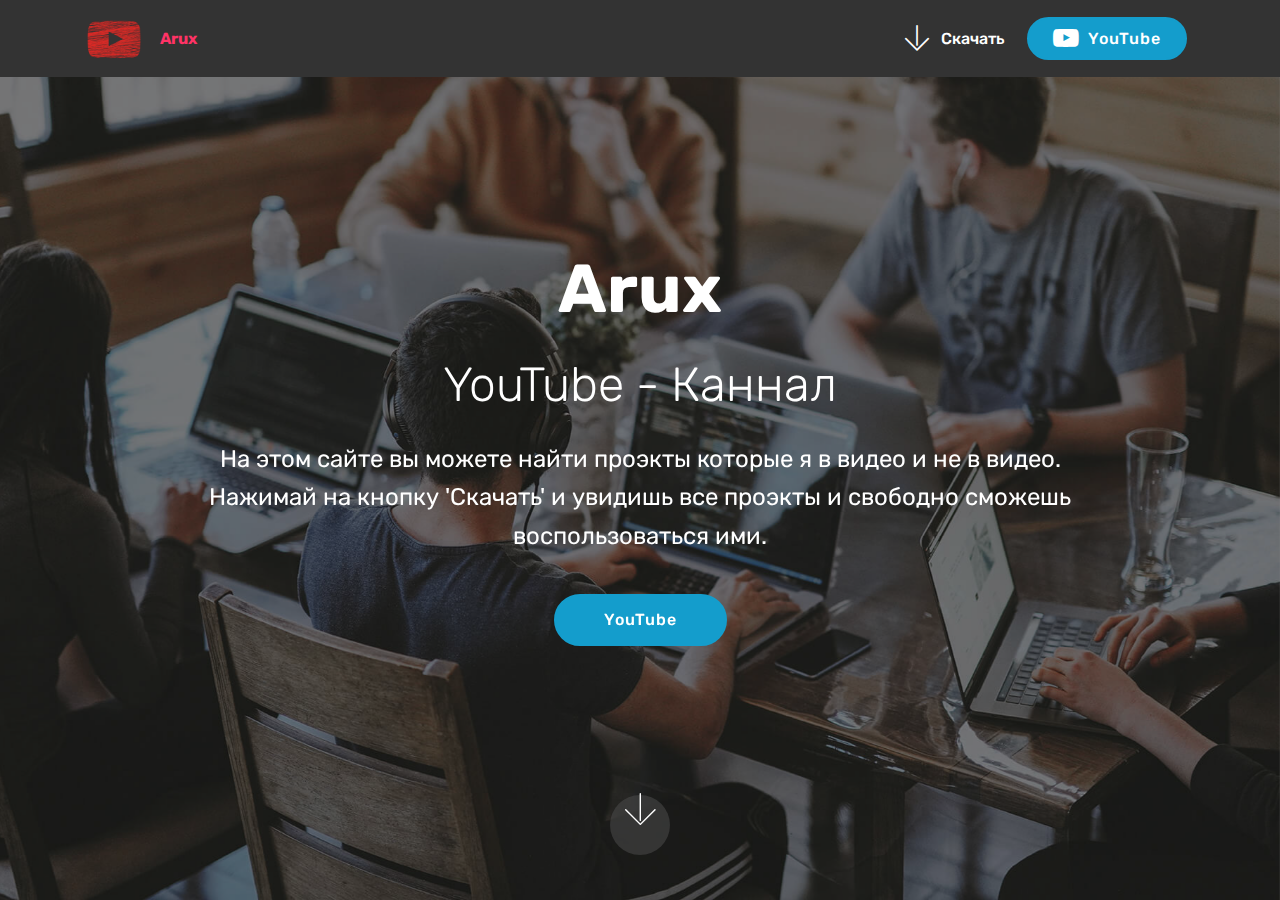
<file: index.html>
<!DOCTYPE html>
<html  >
<head>
  <!-- Site made with Mobirise Website Builder v4.12.4, https://mobirise.com -->
  <meta charset="UTF-8">
  <meta http-equiv="X-UA-Compatible" content="IE=edge">
  <meta name="generator" content="Mobirise v4.12.4, mobirise.com">
  <meta name="viewport" content="width=device-width, initial-scale=1, minimum-scale=1">
  <link rel="shortcut icon" href="assets/images/mbr-1-122x122.png" type="image/x-icon">
  <meta name="description" content="">
  
  
  <title>Home</title>
  <link rel="stylesheet" href="assets/web/assets/mobirise-icons/mobirise-icons.css">
  <link rel="stylesheet" href="assets/web/assets/mobirise-icons-bold/mobirise-icons-bold.css">
  <link rel="stylesheet" href="assets/facebook-plugin/style.css">
  <link rel="stylesheet" href="assets/bootstrap/css/bootstrap.min.css">
  <link rel="stylesheet" href="assets/bootstrap/css/bootstrap-grid.min.css">
  <link rel="stylesheet" href="assets/bootstrap/css/bootstrap-reboot.min.css">
  <link rel="stylesheet" href="assets/animatecss/animate.min.css">
  <link rel="stylesheet" href="assets/dropdown/css/style.css">
  <link rel="stylesheet" href="assets/tether/tether.min.css">
  <link rel="stylesheet" href="assets/socicon/css/styles.css">
  <link rel="stylesheet" href="assets/theme/css/style.css">
  <link rel="preload" as="style" href="assets/mobirise/css/mbr-additional.css"><link rel="stylesheet" href="assets/mobirise/css/mbr-additional.css" type="text/css">
  
  
  
</head>
<body>
  <section class="menu cid-s2lovPwimu" once="menu" id="menu1-0">

    

    <nav class="navbar navbar-expand beta-menu navbar-dropdown align-items-center navbar-fixed-top navbar-toggleable-sm">
        <button class="navbar-toggler navbar-toggler-right" type="button" data-toggle="collapse" data-target="#navbarSupportedContent" aria-controls="navbarSupportedContent" aria-expanded="false" aria-label="Toggle navigation">
            <div class="hamburger">
                <span></span>
                <span></span>
                <span></span>
                <span></span>
            </div>
        </button>
        <div class="menu-logo">
            <div class="navbar-brand">
                <span class="navbar-logo">
                    
                         <a href="index.html"><img src="assets/images/mbr-1-122x122.png" alt="Mobirise" title="" style="height: 3.8rem;"></a>
                    
                </span>
                <span class="navbar-caption-wrap"><a class="navbar-caption text-secondary display-4" href="index.html">
                        Arux</a></span>
            </div>
        </div>
        <div class="collapse navbar-collapse" id="navbarSupportedContent">
            <ul class="navbar-nav nav-dropdown" data-app-modern-menu="true"><li class="nav-item">
                    <a class="nav-link link text-white display-4" href="download.html"><span class="mbrib-down mbr-iconfont mbr-iconfont-btn"></span>Скачать</a>
                </li></ul>
            <div class="navbar-buttons mbr-section-btn"><a class="btn btn-sm btn-primary display-4" href="https://www.youtube.com" target="_blank"><span class="socicon socicon-youtube mbr-iconfont mbr-iconfont-btn"></span>YouTube</a></div>
        </div>
    </nav>
</section>

<section class="engine"><a href="https://mobirise.info/z">best html templates</a></section><section class="cid-s2lpA2Rcmm mbr-fullscreen mbr-parallax-background" id="header2-1">

    

    <div class="mbr-overlay" style="opacity: 0.5; background-color: rgb(35, 35, 35);"></div>

    <div class="container align-center">
        <div class="row justify-content-md-center">
            <div class="mbr-white col-md-10">
                <h1 class="mbr-section-title mbr-bold pb-3 mbr-fonts-style display-1">
                    Arux</h1>
                <h3 class="mbr-section-subtitle align-center mbr-light pb-3 mbr-fonts-style display-2">
                    YouTube - Каннал</h3>
                <p class="mbr-text pb-3 mbr-fonts-style display-5">На этом сайте вы можете найти проэкты которые я в видео и не в видео. Нажимай на кнопку 'Скачать' и увидишь все проэкты и свободно сможешь воспользоваться ими.</p>
                <div class="mbr-section-btn"><a class="btn btn-md btn-primary display-4" href="https://www.youtube.com" target="_blank">YouTube</a></div>
            </div>
        </div>
    </div>
    <div class="mbr-arrow hidden-sm-down" aria-hidden="true">
        <a href="#next">
            <i class="mbri-down mbr-iconfont"></i>
        </a>
    </div>
</section>


  <script src="assets/popper/popper.min.js"></script>
  <script src="assets/web/assets/jquery/jquery.min.js"></script>
  <script src="https://connect.facebook.net/en_US/sdk.js#xfbml=1&version=v2.5"></script>
  <script src="https://apis.google.com/js/plusone.js"></script>
  <script src="assets/facebook-plugin/facebook-script.js"></script>
  <script src="assets/bootstrap/js/bootstrap.min.js"></script>
  <script src="assets/dropdown/js/nav-dropdown.js"></script>
  <script src="assets/dropdown/js/navbar-dropdown.js"></script>
  <script src="assets/touchswipe/jquery.touch-swipe.min.js"></script>
  <script src="assets/smoothscroll/smooth-scroll.js"></script>
  <script src="assets/viewportchecker/jquery.viewportchecker.js"></script>
  <script src="assets/parallax/jarallax.min.js"></script>
  <script src="assets/tether/tether.min.js"></script>
  <script src="assets/theme/js/script.js"></script>
  
  
 <div id="scrollToTop" class="scrollToTop mbr-arrow-up"><a style="text-align: center;"><i class="mbr-arrow-up-icon mbr-arrow-up-icon-cm cm-icon cm-icon-smallarrow-up"></i></a></div>
    <input name="animation" type="hidden">
  </body>
</html>
</file>
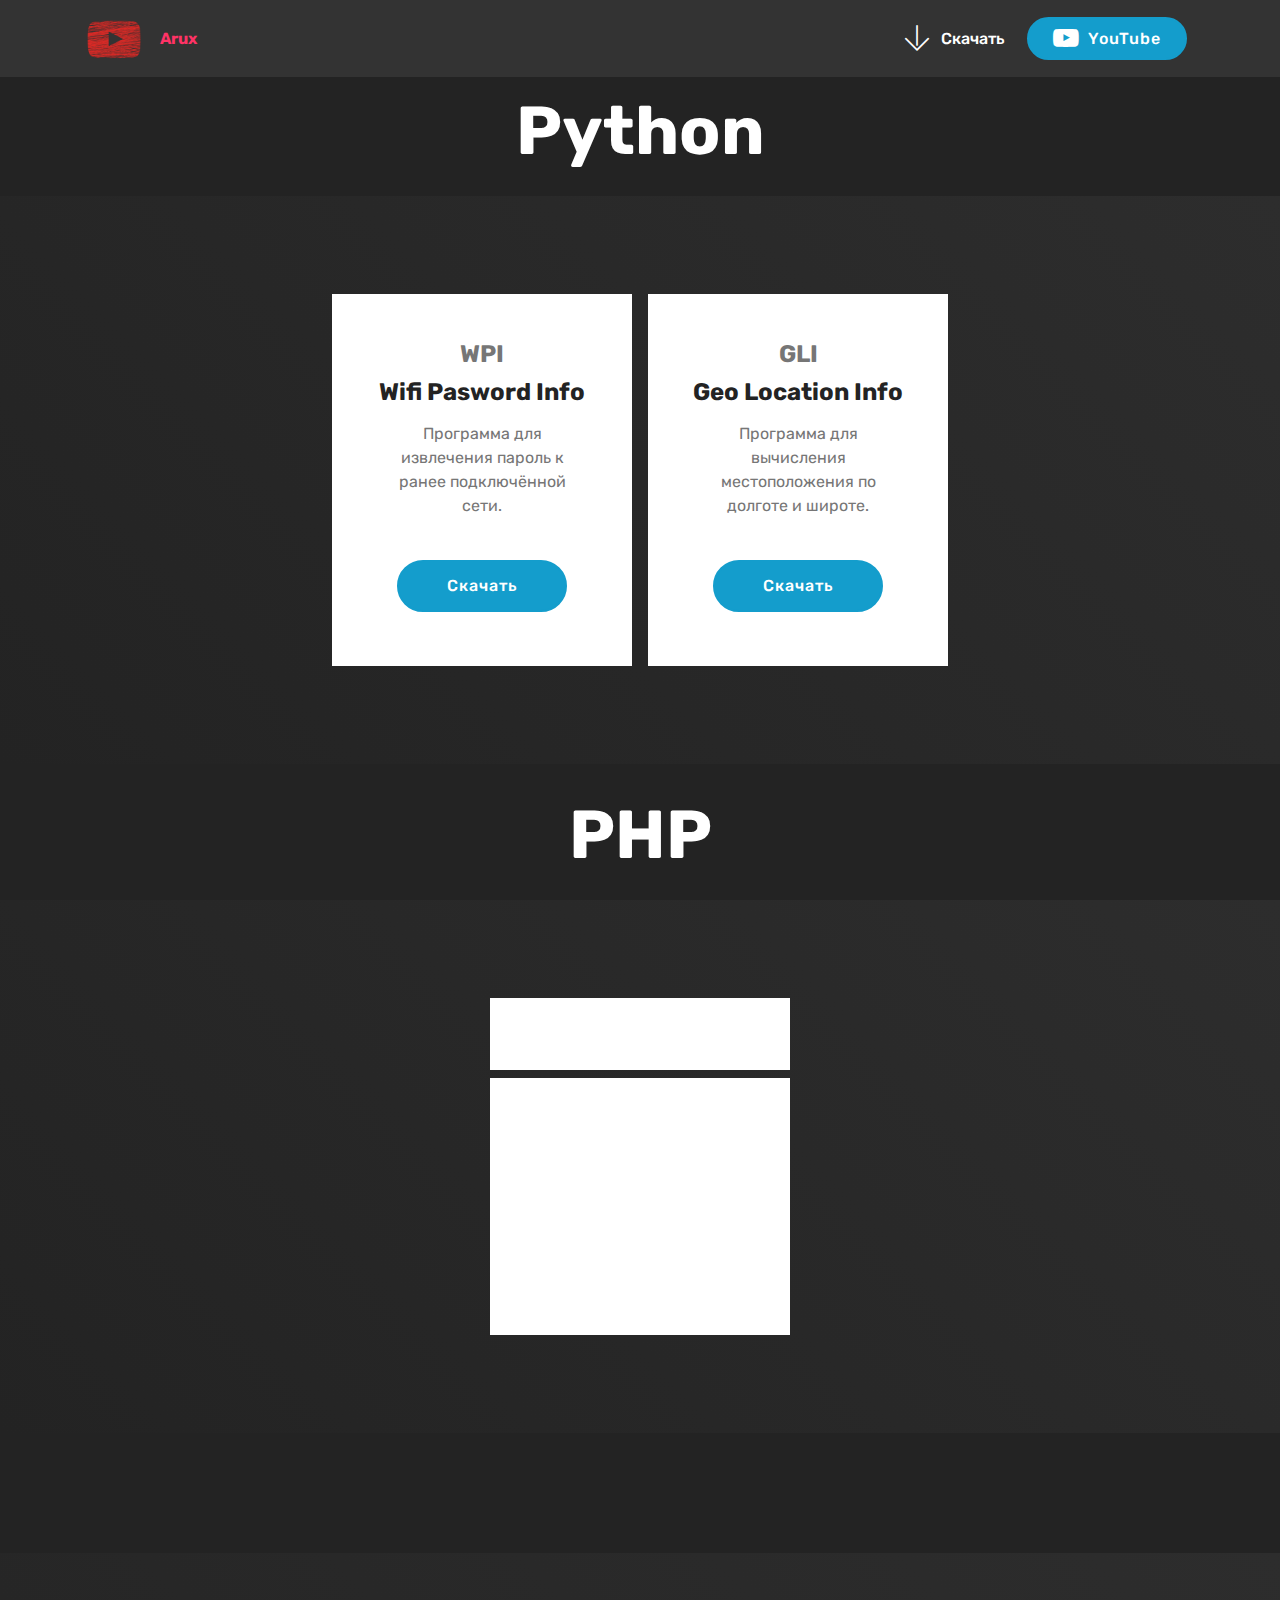
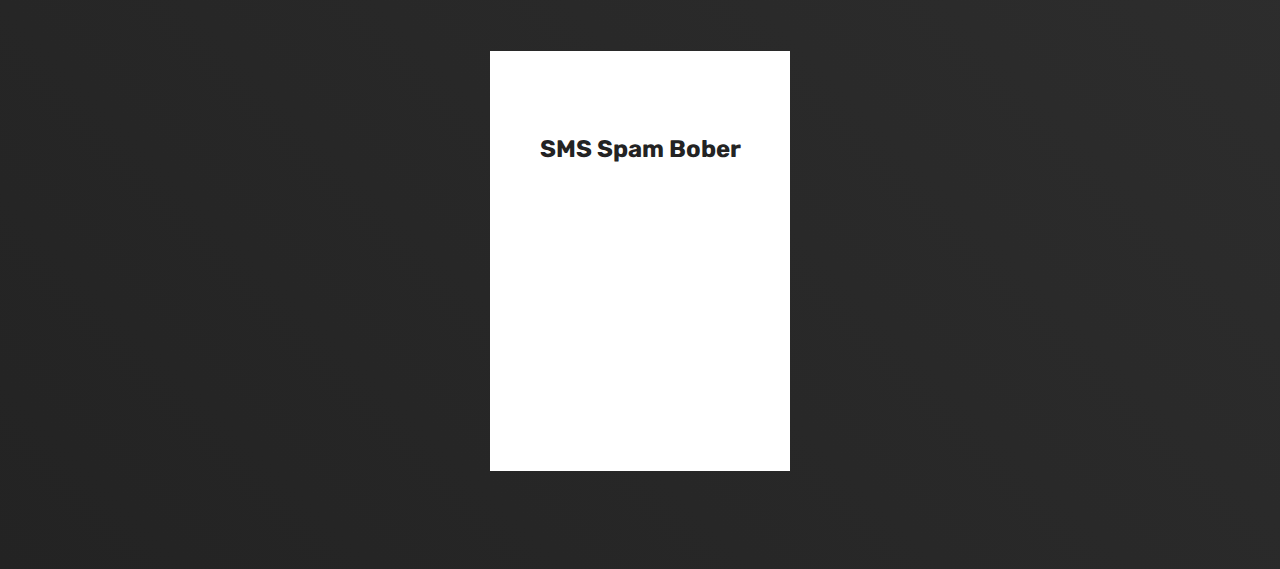
<file: download.html>
<!DOCTYPE html>
<html  >
<head>
  <!-- Site made with Mobirise Website Builder v4.12.4, https://mobirise.com -->
  <meta charset="UTF-8">
  <meta http-equiv="X-UA-Compatible" content="IE=edge">
  <meta name="generator" content="Mobirise v4.12.4, mobirise.com">
  <meta name="viewport" content="width=device-width, initial-scale=1, minimum-scale=1">
  <link rel="shortcut icon" href="assets/images/mbr-1-122x122.png" type="image/x-icon">
  <meta name="description" content="Загрузки сайта.">
  
  
  <title>Download</title>
  <link rel="stylesheet" href="assets/web/assets/mobirise-icons-bold/mobirise-icons-bold.css">
  <link rel="stylesheet" href="assets/facebook-plugin/style.css">
  <link rel="stylesheet" href="assets/bootstrap/css/bootstrap.min.css">
  <link rel="stylesheet" href="assets/bootstrap/css/bootstrap-grid.min.css">
  <link rel="stylesheet" href="assets/bootstrap/css/bootstrap-reboot.min.css">
  <link rel="stylesheet" href="assets/animatecss/animate.min.css">
  <link rel="stylesheet" href="assets/dropdown/css/style.css">
  <link rel="stylesheet" href="assets/tether/tether.min.css">
  <link rel="stylesheet" href="assets/socicon/css/styles.css">
  <link rel="stylesheet" href="assets/theme/css/style.css">
  <link rel="preload" as="style" href="assets/mobirise/css/mbr-additional.css"><link rel="stylesheet" href="assets/mobirise/css/mbr-additional.css" type="text/css">
  
  
  
</head>
<body>
  <section class="menu cid-s2lovPwimu" once="menu" id="menu1-2">

    

    <nav class="navbar navbar-expand beta-menu navbar-dropdown align-items-center navbar-fixed-top navbar-toggleable-sm">
        <button class="navbar-toggler navbar-toggler-right" type="button" data-toggle="collapse" data-target="#navbarSupportedContent" aria-controls="navbarSupportedContent" aria-expanded="false" aria-label="Toggle navigation">
            <div class="hamburger">
                <span></span>
                <span></span>
                <span></span>
                <span></span>
            </div>
        </button>
        <div class="menu-logo">
            <div class="navbar-brand">
                <span class="navbar-logo">
                    
                         <a href="index.html"><img src="assets/images/mbr-1-122x122.png" alt="Mobirise" title="" style="height: 3.8rem;"></a>
                    
                </span>
                <span class="navbar-caption-wrap"><a class="navbar-caption text-secondary display-4" href="index.html">
                        Arux</a></span>
            </div>
        </div>
        <div class="collapse navbar-collapse" id="navbarSupportedContent">
            <ul class="navbar-nav nav-dropdown" data-app-modern-menu="true"><li class="nav-item">
                    <a class="nav-link link text-white display-4" href="download.html"><span class="mbrib-down mbr-iconfont mbr-iconfont-btn"></span>Скачать</a>
                </li></ul>
            <div class="navbar-buttons mbr-section-btn"><a class="btn btn-sm btn-primary display-4" href="https://www.youtube.com" target="_blank"><span class="socicon socicon-youtube mbr-iconfont mbr-iconfont-btn"></span>YouTube</a></div>
        </div>
    </nav>
</section>

<section class="engine"><a href="https://mobirise.info/q">free responsive web templates</a></section><section class="header1 cid-s2ls7ze4Ph" id="header16-5">

    

    

    <div class="container">
        <div class="row justify-content-md-center">
            <div class="col-md-10 align-center">
                <h1 class="mbr-section-title mbr-bold pb-3 mbr-fonts-style display-1">Python</h1>
                
                
                
            </div>
        </div>
    </div>

</section>

<section class="pricing-table1 cid-s2lrUCavxr" id="pricing-tables1-4">

    

    
    <div class="container">
        <div class="media-container-row">

            <div class="plan col-12 mx-2 my-2 justify-content-center col-lg-6">
                <div class="plan-header text-center pt-5">
                    <h3 class="plan-title mbr-fonts-style display-5"><strong>WPI</strong></h3>
                    <div class="plan-price">
                        <span class="price-value mbr-fonts-style display-5"></span>
                        <span class="price-figure mbr-fonts-style display-5">Wifi Pasword Info</span>
                        <small class="price-term mbr-fonts-style display-7"></small>
                    </div>
                </div>
                <div class="plan-body pb-5">
                    <div class="plan-list align-center">
                        <ul class="list-group list-group-flush mbr-fonts-style display-7">
                            <li class="list-group-item">Программа для извлечения пароль к ранее подключённой сети.</li>
                        </ul>
                    </div>
                    <div class="mbr-section-btn text-center pt-4"><a href="https://mobirise.co" class="btn btn-primary display-4">Скачать</a></div>
                </div>
            </div>

            <div class="plan col-12 mx-2 my-2 justify-content-center col-lg-6">
                <div class="plan-header text-center pt-5">
                    <h3 class="plan-title mbr-fonts-style display-5"><strong>GLI</strong></h3>
                    <div class="plan-price">
                        <span class="price-value mbr-fonts-style display-5"></span>
                        <span class="price-figure mbr-fonts-style display-5">Geo Location Info</span>
                        <small class="price-term mbr-fonts-style display-7"></small>
                    </div>
                </div>
                <div class="plan-body pb-5">
                    <div class="plan-list align-center">
                        <ul class="list-group list-group-flush mbr-fonts-style display-7">
                            <li class="list-group-item">Программа для вычисления местоположения по долготе и широте.</li>
                        </ul>
                    </div>
                    <div class="mbr-section-btn text-center pt-4"><a href="https://mobirise.co" class="btn btn-primary display-4">Скачать</a></div>
                </div>
            </div>

            

            
        </div>
    </div>
</section>

<section class="header1 cid-s2lsyKcWwh" id="header16-8">

    

    

    <div class="container">
        <div class="row justify-content-md-center">
            <div class="col-md-10 align-center">
                <h1 class="mbr-section-title mbr-bold pb-3 mbr-fonts-style display-1">PHP</h1>
                
                
                
            </div>
        </div>
    </div>

</section>

<section class="pricing-table1 cid-s2lsyY3A6y" id="pricing-tables1-9">

    

    
    <div class="container">
        <div class="media-container-row">

            <div class="plan col-12 mx-2 my-2 justify-content-center">
                <div class="plan-header text-center pt-5">
                    <h3 class="plan-title mbr-fonts-style display-5">
                        Winlocker</h3>
                    <div class="plan-price">
                        <span class="price-value mbr-fonts-style display-5"></span>
                        <span class="price-figure mbr-fonts-style display-5"></span>
                        <small class="price-term mbr-fonts-style display-7"></small>
                    </div>
                </div>
                <div class="plan-body pb-5">
                    <div class="plan-list align-center">
                        <ul class="list-group list-group-flush mbr-fonts-style display-7">
                            <li class="list-group-item">Программа для блокировки Windows. Не определяеться Антивирусами.</li>
                        </ul>
                    </div>
                    <div class="mbr-section-btn text-center pt-4"><a href="https://mobirise.co" class="btn btn-primary display-4">Скачать</a></div>
                </div>
            </div>

            

            

            
        </div>
    </div>
</section>

<section class="header1 cid-s2lszckCcz" id="header16-a">

    

    

    <div class="container">
        <div class="row justify-content-md-center">
            <div class="col-md-10 align-center">
                <h1 class="mbr-section-title mbr-bold pb-3 mbr-fonts-style display-1">Termux</h1>
                
                
                
            </div>
        </div>
    </div>

</section>

<section class="pricing-table1 cid-s2lszpVzTM" id="pricing-tables1-b">

    

    
    <div class="container">
        <div class="media-container-row">

            <div class="plan col-12 mx-2 my-2 justify-content-center">
                <div class="plan-header text-center pt-5">
                    <h3 class="plan-title mbr-fonts-style display-5">SSB</h3>
                    <div class="plan-price">
                        <span class="price-value mbr-fonts-style display-5"></span>
                        <span class="price-figure mbr-fonts-style display-5">SMS Spam Bober</span>
                        <small class="price-term mbr-fonts-style display-7"></small>
                    </div>
                </div>
                <div class="plan-body pb-5">
                    <div class="plan-list align-center">
                        <ul class="list-group list-group-flush mbr-fonts-style display-7">
                            <li class="list-group-item">
                                Програма для спама sms-сообшений с 50 сервисов(сайтов)</li>
                            <li class="list-group-item">Поддержка до 30 номеров телефона</li>
                        </ul>
                    </div>
                    <div class="mbr-section-btn text-center pt-4"><a href="https://mobirise.co" class="btn btn-primary display-4">Скачать</a></div>
                </div>
            </div>

            

            

            
        </div>
    </div>
</section>


  <script src="assets/web/assets/jquery/jquery.min.js"></script>
  <script src="assets/popper/popper.min.js"></script>
  <script src="https://connect.facebook.net/en_US/sdk.js#xfbml=1&version=v2.5"></script>
  <script src="https://apis.google.com/js/plusone.js"></script>
  <script src="assets/facebook-plugin/facebook-script.js"></script>
  <script src="assets/bootstrap/js/bootstrap.min.js"></script>
  <script src="assets/smoothscroll/smooth-scroll.js"></script>
  <script src="assets/viewportchecker/jquery.viewportchecker.js"></script>
  <script src="assets/dropdown/js/nav-dropdown.js"></script>
  <script src="assets/dropdown/js/navbar-dropdown.js"></script>
  <script src="assets/touchswipe/jquery.touch-swipe.min.js"></script>
  <script src="assets/tether/tether.min.js"></script>
  <script src="assets/theme/js/script.js"></script>
  
  
 <div id="scrollToTop" class="scrollToTop mbr-arrow-up"><a style="text-align: center;"><i class="mbr-arrow-up-icon mbr-arrow-up-icon-cm cm-icon cm-icon-smallarrow-up"></i></a></div>
    <input name="animation" type="hidden">
  </body>
</html>
</file>
<file: assets/web/assets/mobirise-icons/mobirise-icons.css>
@font-face {
  font-family: 'MobiriseIcons';
  src:  url('mobirise-icons.eot?spat4u');
  src:  url('mobirise-icons.eot?spat4u#iefix') format('embedded-opentype'),
    url('mobirise-icons.ttf?spat4u') format('truetype'),
    url('mobirise-icons.woff?spat4u') format('woff'),
    url('mobirise-icons.svg?spat4u#MobiriseIcons') format('svg');
  font-weight: normal;
  font-style: normal;
  font-display: swap;
}

[class^="mbri-"], [class*=" mbri-"] {
  /* use !important to prevent issues with browser extensions that change fonts */
  font-family: MobiriseIcons !important;
  speak: none;
  font-style: normal;
  font-weight: normal;
  font-variant: normal;
  text-transform: none;
  line-height: 1;

  /* Better Font Rendering =========== */
  -webkit-font-smoothing: antialiased;
  -moz-osx-font-smoothing: grayscale;
}

.mbri-add-submenu:before {
  content: "\e900";
}
.mbri-alert:before {
  content: "\e901";
}
.mbri-align-center:before {
  content: "\e902";
}
.mbri-align-justify:before {
  content: "\e903";
}
.mbri-align-left:before {
  content: "\e904";
}
.mbri-align-right:before {
  content: "\e905";
}
.mbri-android:before {
  content: "\e906";
}
.mbri-apple:before {
  content: "\e907";
}
.mbri-arrow-down:before {
  content: "\e908";
}
.mbri-arrow-next:before {
  content: "\e909";
}
.mbri-arrow-prev:before {
  content: "\e90a";
}
.mbri-arrow-up:before {
  content: "\e90b";
}
.mbri-bold:before {
  content: "\e90c";
}
.mbri-bookmark:before {
  content: "\e90d";
}
.mbri-bootstrap:before {
  content: "\e90e";
}
.mbri-briefcase:before {
  content: "\e90f";
}
.mbri-browse:before {
  content: "\e910";
}
.mbri-bulleted-list:before {
  content: "\e911";
}
.mbri-calendar:before {
  content: "\e912";
}
.mbri-camera:before {
  content: "\e913";
}
.mbri-cart-add:before {
  content: "\e914";
}
.mbri-cart-full:before {
  content: "\e915";
}
.mbri-cash:before {
  content: "\e916";
}
.mbri-change-style:before {
  content: "\e917";
}
.mbri-chat:before {
  content: "\e918";
}
.mbri-clock:before {
  content: "\e919";
}
.mbri-close:before {
  content: "\e91a";
}
.mbri-cloud:before {
  content: "\e91b";
}
.mbri-code:before {
  content: "\e91c";
}
.mbri-contact-form:before {
  content: "\e91d";
}
.mbri-credit-card:before {
  content: "\e91e";
}
.mbri-cursor-click:before {
  content: "\e91f";
}
.mbri-cust-feedback:before {
  content: "\e920";
}
.mbri-database:before {
  content: "\e921";
}
.mbri-delivery:before {
  content: "\e922";
}
.mbri-desktop:before {
  content: "\e923";
}
.mbri-devices:before {
  content: "\e924";
}
.mbri-down:before {
  content: "\e925";
}
.mbri-download:before {
  content: "\e989";
}
.mbri-drag-n-drop:before {
  content: "\e927";
}
.mbri-drag-n-drop2:before {
  content: "\e928";
}
.mbri-edit:before {
  content: "\e929";
}
.mbri-edit2:before {
  content: "\e92a";
}
.mbri-error:before {
  content: "\e92b";
}
.mbri-extension:before {
  content: "\e92c";
}
.mbri-features:before {
  content: "\e92d";
}
.mbri-file:before {
  content: "\e92e";
}
.mbri-flag:before {
  content: "\e92f";
}
.mbri-folder:before {
  content: "\e930";
}
.mbri-gift:before {
  content: "\e931";
}
.mbri-github:before {
  content: "\e932";
}
.mbri-globe:before {
  content: "\e933";
}
.mbri-globe-2:before {
  content: "\e934";
}
.mbri-growing-chart:before {
  content: "\e935";
}
.mbri-hearth:before {
  content: "\e936";
}
.mbri-help:before {
  content: "\e937";
}
.mbri-home:before {
  content: "\e938";
}
.mbri-hot-cup:before {
  content: "\e939";
}
.mbri-idea:before {
  content: "\e93a";
}
.mbri-image-gallery:before {
  content: "\e93b";
}
.mbri-image-slider:before {
  content: "\e93c";
}
.mbri-info:before {
  content: "\e93d";
}
.mbri-italic:before {
  content: "\e93e";
}
.mbri-key:before {
  content: "\e93f";
}
.mbri-laptop:before {
  content: "\e940";
}
.mbri-layers:before {
  content: "\e941";
}
.mbri-left-right:before {
  content: "\e942";
}
.mbri-left:before {
  content: "\e943";
}
.mbri-letter:before {
  content: "\e944";
}
.mbri-like:before {
  content: "\e945";
}
.mbri-link:before {
  content: "\e946";
}
.mbri-lock:before {
  content: "\e947";
}
.mbri-login:before {
  content: "\e948";
}
.mbri-logout:before {
  content: "\e949";
}
.mbri-magic-stick:before {
  content: "\e94a";
}
.mbri-map-pin:before {
  content: "\e94b";
}
.mbri-menu:before {
  content: "\e94c";
}
.mbri-mobile:before {
  content: "\e94d";
}
.mbri-mobile2:before {
  content: "\e94e";
}
.mbri-mobirise:before {
  content: "\e94f";
}
.mbri-more-horizontal:before {
  content: "\e950";
}
.mbri-more-vertical:before {
  content: "\e951";
}
.mbri-music:before {
  content: "\e952";
}
.mbri-new-file:before {
  content: "\e953";
}
.mbri-numbered-list:before {
  content: "\e954";
}
.mbri-opened-folder:before {
  content: "\e955";
}
.mbri-pages:before {
  content: "\e956";
}
.mbri-paper-plane:before {
  content: "\e957";
}
.mbri-paperclip:before {
  content: "\e958";
}
.mbri-photo:before {
  content: "\e959";
}
.mbri-photos:before {
  content: "\e95a";
}
.mbri-pin:before {
  content: "\e95b";
}
.mbri-play:before {
  content: "\e95c";
}
.mbri-plus:before {
  content: "\e95d";
}
.mbri-preview:before {
  content: "\e95e";
}
.mbri-print:before {
  content: "\e95f";
}
.mbri-protect:before {
  content: "\e960";
}
.mbri-question:before {
  content: "\e961";
}
.mbri-quote-left:before {
  content: "\e962";
}
.mbri-quote-right:before {
  content: "\e963";
}
.mbri-refresh:before {
  content: "\e964";
}
.mbri-responsive:before {
  content: "\e965";
}
.mbri-right:before {
  content: "\e966";
}
.mbri-rocket:before {
  content: "\e967";
}
.mbri-sad-face:before {
  content: "\e968";
}
.mbri-sale:before {
  content: "\e969";
}
.mbri-save:before {
  content: "\e96a";
}
.mbri-search:before {
  content: "\e96b";
}
.mbri-setting:before {
  content: "\e96c";
}
.mbri-setting2:before {
  content: "\e96d";
}
.mbri-setting3:before {
  content: "\e96e";
}
.mbri-share:before {
  content: "\e96f";
}
.mbri-shopping-bag:before {
  content: "\e970";
}
.mbri-shopping-basket:before {
  content: "\e971";
}
.mbri-shopping-cart:before {
  content: "\e972";
}
.mbri-sites:before {
  content: "\e973";
}
.mbri-smile-face:before {
  content: "\e974";
}
.mbri-speed:before {
  content: "\e975";
}
.mbri-star:before {
  content: "\e976";
}
.mbri-success:before {
  content: "\e977";
}
.mbri-sun:before {
  content: "\e978";
}
.mbri-sun2:before {
  content: "\e979";
}
.mbri-tablet:before {
  content: "\e97a";
}
.mbri-tablet-vertical:before {
  content: "\e97b";
}
.mbri-target:before {
  content: "\e97c";
}
.mbri-timer:before {
  content: "\e97d";
}
.mbri-to-ftp:before {
  content: "\e97e";
}
.mbri-to-local-drive:before {
  content: "\e97f";
}
.mbri-touch-swipe:before {
  content: "\e980";
}
.mbri-touch:before {
  content: "\e981";
}
.mbri-trash:before {
  content: "\e982";
}
.mbri-underline:before {
  content: "\e983";
}
.mbri-unlink:before {
  content: "\e984";
}
.mbri-unlock:before {
  content: "\e985";
}
.mbri-up-down:before {
  content: "\e986";
}
.mbri-up:before {
  content: "\e987";
}
.mbri-update:before {
  content: "\e988";
}
.mbri-upload:before {
 content: "\e926"; 
}
.mbri-user:before {
  content: "\e98a";
}
.mbri-user2:before {
  content: "\e98b";
}
.mbri-users:before {
  content: "\e98c";
}
.mbri-video:before {
  content: "\e98d";
}
.mbri-video-play:before {
  content: "\e98e";
}
.mbri-watch:before {
  content: "\e98f";
}
.mbri-website-theme:before {
  content: "\e990";
}
.mbri-wifi:before {
  content: "\e991";
}
.mbri-windows:before {
  content: "\e992";
}
.mbri-zoom-out:before {
  content: "\e993";
}
.mbri-redo:before {
  content: "\e994";
}
.mbri-undo:before {
  content: "\e995";
}
</file>
<file: assets/web/assets/mobirise-icons-bold/mobirise-icons-bold.css>
@font-face {
  font-family: 'mobirise-icons-bold';
  font-display: swap;
  src:  url('mobirise-icons-bold.eot?m1l4yr');
  src:  url('mobirise-icons-bold.eot?m1l4yr#iefix') format('embedded-opentype'),
    url('mobirise-icons-bold.ttf?m1l4yr') format('truetype'),
    url('mobirise-icons-bold.woff?m1l4yr') format('woff'),
    url('mobirise-icons-bold.svg?m1l4yr#mobirise-icons-bold') format('svg');
  font-weight: normal;
  font-style: normal;
}

[class^="mbrib-"], [class*="mbrib-"] {
  /* use !important to prevent issues with browser extensions that change fonts */
  font-family: 'mobirise-icons-bold' !important;
  speak: none;
  font-style: normal;
  font-weight: normal;
  font-variant: normal;
  text-transform: none;
  line-height: 1;

  /* Better Font Rendering =========== */
  -webkit-font-smoothing: antialiased;
  -moz-osx-font-smoothing: grayscale;
}

.mbrib-add-submenu:before {
  content: "\e900";
}
.mbrib-alert:before {
  content: "\e901";
}
.mbrib-align-center:before {
  content: "\e902";
}
.mbrib-align-justify:before {
  content: "\e903";
}
.mbrib-align-left:before {
  content: "\e904";
}
.mbrib-align-right:before {
  content: "\e905";
}
.mbrib-android:before {
  content: "\e906";
}
.mbrib-apple:before {
  content: "\e907";
}
.mbrib-arrow-down:before {
  content: "\e908";
}
.mbrib-arrow-next:before {
  content: "\e909";
}
.mbrib-arrow-prev:before {
  content: "\e90a";
}
.mbrib-arrow-up:before {
  content: "\e90b";
}
.mbrib-bold:before {
  content: "\e90c";
}
.mbrib-bookmark:before {
  content: "\e90d";
}
.mbrib-bootstrap:before {
  content: "\e90e";
}
.mbrib-briefcase:before {
  content: "\e90f";
}
.mbrib-browse:before {
  content: "\e910";
}
.mbrib-bulleted-list:before {
  content: "\e911";
}
.mbrib-calendar:before {
  content: "\e912";
}
.mbrib-camera:before {
  content: "\e913";
}
.mbrib-cart-add:before {
  content: "\e914";
}
.mbrib-cart-full:before {
  content: "\e915";
}
.mbrib-cash:before {
  content: "\e916";
}
.mbrib-change-style:before {
  content: "\e917";
}
.mbrib-chat:before {
  content: "\e918";
}
.mbrib-clock:before {
  content: "\e919";
}
.mbrib-close:before {
  content: "\e91a";
}
.mbrib-cloud:before {
  content: "\e91b";
}
.mbrib-code:before {
  content: "\e91c";
}
.mbrib-contact-form:before {
  content: "\e91d";
}
.mbrib-credit-card:before {
  content: "\e91e";
}
.mbrib-cursor-click:before {
  content: "\e91f";
}
.mbrib-cust-feedback:before {
  content: "\e920";
}
.mbrib-database:before {
  content: "\e921";
}
.mbrib-delivery:before {
  content: "\e922";
}
.mbrib-desktop:before {
  content: "\e923";
}
.mbrib-devices:before {
  content: "\e924";
}
.mbrib-down:before {
  content: "\e925";
}
.mbrib-download:before {
  content: "\e926";
}
.mbrib-drag-n-drop:before {
  content: "\e927";
}
.mbrib-drag-n-drop2:before {
  content: "\e928";
}
.mbrib-edit:before {
  content: "\e929";
}
.mbrib-edit2:before {
  content: "\e92a";
}
.mbrib-error:before {
  content: "\e92b";
}
.mbrib-extension:before {
  content: "\e92c";
}
.mbrib-features:before {
  content: "\e92d";
}
.mbrib-file:before {
  content: "\e92e";
}
.mbrib-flag:before {
  content: "\e92f";
}
.mbrib-folder:before {
  content: "\e930";
}
.mbrib-gift:before {
  content: "\e931";
}
.mbrib-github:before {
  content: "\e932";
}
.mbrib-globe-2:before {
  content: "\e933";
}
.mbrib-globe:before {
  content: "\e934";
}
.mbrib-growing-chart:before {
  content: "\e935";
}
.mbrib-hearth:before {
  content: "\e936";
}
.mbrib-help:before {
  content: "\e937";
}
.mbrib-home:before {
  content: "\e938";
}
.mbrib-hot-cup:before {
  content: "\e939";
}
.mbrib-idea:before {
  content: "\e93a";
}
.mbrib-image-gallery:before {
  content: "\e93b";
}
.mbrib-image-slider:before {
  content: "\e93c";
}
.mbrib-info:before {
  content: "\e93d";
}
.mbrib-italic:before {
  content: "\e93e";
}
.mbrib-key:before {
  content: "\e93f";
}
.mbrib-laptop:before {
  content: "\e940";
}
.mbrib-layers:before {
  content: "\e941";
}
.mbrib-left-right:before {
  content: "\e942";
}
.mbrib-left:before {
  content: "\e943";
}
.mbrib-letter:before {
  content: "\e944";
}
.mbrib-like:before {
  content: "\e945";
}
.mbrib-link:before {
  content: "\e946";
}
.mbrib-lock:before {
  content: "\e947";
}
.mbrib-login:before {
  content: "\e948";
}
.mbrib-logout:before {
  content: "\e949";
}
.mbrib-magic-stick:before {
  content: "\e94a";
}
.mbrib-map-pin:before {
  content: "\e94b";
}
.mbrib-menu:before {
  content: "\e94c";
}
.mbrib-mobile:before {
  content: "\e94d";
}
.mbrib-mobile2:before {
  content: "\e94e";
}
.mbrib-mobirise:before {
  content: "\e94f";
}
.mbrib-more-horizontal:before {
  content: "\e950";
}
.mbrib-more-vertical:before {
  content: "\e951";
}
.mbrib-music:before {
  content: "\e952";
}
.mbrib-new-file:before {
  content: "\e953";
}
.mbrib-numbered-list:before {
  content: "\e954";
}
.mbrib-opened-folder:before {
  content: "\e955";
}
.mbrib-pages:before {
  content: "\e956";
}
.mbrib-paper-plane:before {
  content: "\e957";
}
.mbrib-paperclip:before {
  content: "\e958";
}
.mbrib-photo:before {
  content: "\e959";
}
.mbrib-photos:before {
  content: "\e95a";
}
.mbrib-pin:before {
  content: "\e95b";
}
.mbrib-play:before {
  content: "\e95c";
}
.mbrib-plus:before {
  content: "\e95d";
}
.mbrib-preview:before {
  content: "\e95e";
}
.mbrib-print:before {
  content: "\e95f";
}
.mbrib-protect:before {
  content: "\e960";
}
.mbrib-question:before {
  content: "\e961";
}
.mbrib-quote-left:before {
  content: "\e962";
}
.mbrib-quote-right:before {
  content: "\e963";
}
.mbrib-redo:before {
  content: "\e964";
}
.mbrib-refresh:before {
  content: "\e965";
}
.mbrib-responsive:before {
  content: "\e966";
}
.mbrib-right:before {
  content: "\e967";
}
.mbrib-rocket:before {
  content: "\e968";
}
.mbrib-sad-face:before {
  content: "\e969";
}
.mbrib-sale:before {
  content: "\e96a";
}
.mbrib-save:before {
  content: "\e96b";
}
.mbrib-search:before {
  content: "\e96c";
}
.mbrib-setting:before {
  content: "\e96d";
}
.mbrib-setting2:before {
  content: "\e96e";
}
.mbrib-setting3:before {
  content: "\e96f";
}
.mbrib-share:before {
  content: "\e970";
}
.mbrib-shopping-bag:before {
  content: "\e971";
}
.mbrib-shopping-basket:before {
  content: "\e972";
}
.mbrib-shopping-cart:before {
  content: "\e973";
}
.mbrib-sites:before {
  content: "\e974";
}
.mbrib-smile-face:before {
  content: "\e975";
}
.mbrib-speed:before {
  content: "\e976";
}
.mbrib-star:before {
  content: "\e977";
}
.mbrib-success:before {
  content: "\e978";
}
.mbrib-sun:before {
  content: "\e979";
}
.mbrib-sun2:before {
  content: "\e97a";
}
.mbrib-tablet-vertical:before {
  content: "\e97b";
}
.mbrib-tablet:before {
  content: "\e97c";
}
.mbrib-target:before {
  content: "\e97d";
}
.mbrib-timer:before {
  content: "\e97e";
}
.mbrib-to-ftp:before {
  content: "\e97f";
}
.mbrib-to-local-drive:before {
  content: "\e980";
}
.mbrib-touch-swipe:before {
  content: "\e981";
}
.mbrib-touch:before {
  content: "\e982";
}
.mbrib-trash:before {
  content: "\e983";
}
.mbrib-underline:before {
  content: "\e984";
}
.mbrib-undo:before {
  content: "\e985";
}
.mbrib-unlink:before {
  content: "\e986";
}
.mbrib-unlock:before {
  content: "\e987";
}
.mbrib-up-down:before {
  content: "\e988";
}
.mbrib-up:before {
  content: "\e989";
}
.mbrib-update:before {
  content: "\e98a";
}
.mbrib-upload:before {
  content: "\e98b";
}
.mbrib-user:before {
  content: "\e98c";
}
.mbrib-user2:before {
  content: "\e98d";
}
.mbrib-users:before {
  content: "\e98e";
}
.mbrib-video-play:before {
  content: "\e98f";
}
.mbrib-video:before {
  content: "\e990";
}
.mbrib-watch:before {
  content: "\e991";
}
.mbrib-website-theme:before {
  content: "\e992";
}
.mbrib-wifi:before {
  content: "\e993";
}
.mbrib-windows:before {
  content: "\e994";
}
.mbrib-zoom-out:before {
  content: "\e995";
}
</file>
<file: assets/facebook-plugin/style.css>
.mbr-section.mbr-section__comments{
    position: relative;
}
.mbr-section__comments{
    background-size: cover;
}
.addons-container {
  position: relative;
  margin-left: auto;
  margin-right: auto;
  padding-right: 15px;
  padding-left: 15px; }
  @media (min-width: 576px) {
    .addons-container {
      padding-right: 15px;
      padding-left: 15px; } }
  @media (min-width: 768px) {
    .addons-container {
      padding-right: 15px;
      padding-left: 15px; } }
  @media (min-width: 992px) {
    .addons-container {
      padding-right: 15px;
      padding-left: 15px; } }
  @media (min-width: 1200px) {
    .addons-container {
      padding-right: 15px;
      padding-left: 15px; } }
  @media (min-width: 576px) {
    .addons-container {
      width: 540px;
      max-width: 100%; } }
  @media (min-width: 768px) {
    .addons-container {
      width: 720px;
      max-width: 100%; } }
  @media (min-width: 992px) {
    .addons-container {
      width: 960px;
      max-width: 100%; } }
  @media (min-width: 1200px) {
    .addons-container {
      width: 1140px;
      max-width: 100%; } }

.addons-container-inner{
    position: relative;
    width: 100%;
    min-height: 1px;
    padding-right: 15px;
    padding-left: 15px;
}
@media (min-width: 567px) {
    .addons-container-inner{
        -ms-flex: 0 0 66.666667%;
        flex: 0 0 66.666667%;
        max-width: 66.666667%;
    }
}
.addons-row{
    display: flex;
    justify-content:center;
}
</file>
<file: assets/dropdown/css/style.css>
.navbar-dropdown {
  left: 0;
  padding: 0;
  position: absolute;
  right: 0;
  top: 0;
  transition: all 0.45s ease;
  z-index: 1030;
  background: #282828; }
  .navbar-dropdown .navbar-logo {
    margin-right: 0.8rem;
    transition: margin 0.3s ease-in-out;
    vertical-align: middle; }
    .navbar-dropdown .navbar-logo img {
      height: 3.125rem;
      transition: all 0.3s ease-in-out; }
    .navbar-dropdown .navbar-logo.mbr-iconfont {
      font-size: 3.125rem;
      line-height: 3.125rem; }
  .navbar-dropdown .navbar-caption {
    font-weight: 700;
    white-space: normal;
    vertical-align: -4px;
    line-height: 3.125rem !important; }
    .navbar-dropdown .navbar-caption, .navbar-dropdown .navbar-caption:hover {
      color: inherit;
      text-decoration: none; }
  .navbar-dropdown .mbr-iconfont + .navbar-caption {
    vertical-align: -1px; }
  .navbar-dropdown.navbar-fixed-top {
    position: fixed; }
  .navbar-dropdown .navbar-brand span {
    vertical-align: -4px; }
  .navbar-dropdown.bg-color.transparent {
    background: none; }
  .navbar-dropdown.navbar-short .navbar-brand {
    padding: 0.625rem 0; }
    .navbar-dropdown.navbar-short .navbar-brand span {
      vertical-align: -1px; }
  .navbar-dropdown.navbar-short .navbar-caption {
    line-height: 2.375rem !important;
    vertical-align: -2px; }
  .navbar-dropdown.navbar-short .navbar-logo {
    margin-right: 0.5rem; }
    .navbar-dropdown.navbar-short .navbar-logo img {
      height: 2.375rem; }
    .navbar-dropdown.navbar-short .navbar-logo.mbr-iconfont {
      font-size: 2.375rem;
      line-height: 2.375rem; }
  .navbar-dropdown.navbar-short .mbr-table-cell {
    height: 3.625rem; }
  .navbar-dropdown .navbar-close {
    left: 0.6875rem;
    position: fixed;
    top: 0.75rem;
    z-index: 1000; }
  .navbar-dropdown .hamburger-icon {
    content: "";
    display: inline-block;
    vertical-align: middle;
    width: 16px;
    -webkit-box-shadow: 0 -6px 0 1px #282828,0 0 0 1px #282828,0 6px 0 1px #282828;
    -moz-box-shadow: 0 -6px 0 1px #282828,0 0 0 1px #282828,0 6px 0 1px #282828;
    box-shadow: 0 -6px 0 1px #282828,0 0 0 1px #282828,0 6px 0 1px #282828; }

.dropdown-menu .dropdown-toggle[data-toggle="dropdown-submenu"]::after {
  border-bottom: 0.35em solid transparent;
  border-left: 0.35em solid;
  border-right: 0;
  border-top: 0.35em solid transparent;
  margin-left: 0.3rem; }

.dropdown-menu .dropdown-item:focus {
  outline: 0; }

.nav-dropdown {
  font-size: 0.75rem;
  font-weight: 500;
  height: auto !important; }
  .nav-dropdown .nav-btn {
    padding-left: 1rem; }
  .nav-dropdown .link {
    margin: .667em 1.667em;
    font-weight: 500;
    padding: 0;
    transition: color .2s ease-in-out; }
    .nav-dropdown .link.dropdown-toggle {
      margin-right: 2.583em; }
      .nav-dropdown .link.dropdown-toggle::after {
        margin-left: .25rem;
        border-top: 0.35em solid;
        border-right: 0.35em solid transparent;
        border-left: 0.35em solid transparent;
        border-bottom: 0; }
      .nav-dropdown .link.dropdown-toggle[aria-expanded="true"] {
        margin: 0;
        padding: 0.667em 3.263em  0.667em 1.667em; }
  .nav-dropdown .link::after,
  .nav-dropdown .dropdown-item::after {
    color: inherit; }
  .nav-dropdown .btn {
    font-size: 0.75rem;
    font-weight: 700;
    letter-spacing: 0;
    margin-bottom: 0;
    padding-left: 1.25rem;
    padding-right: 1.25rem; }
  .nav-dropdown .dropdown-menu {
    border-radius: 0;
    border: 0;
    left: 0;
    margin: 0;
    padding-bottom: 1.25rem;
    padding-top: 1.25rem;
    position: relative; }
  .nav-dropdown .dropdown-submenu {
    margin-left: 0.125rem;
    top: 0; }
  .nav-dropdown .dropdown-item {
    font-weight: 500;
    line-height: 2;
    padding: 0.3846em 4.615em 0.3846em 1.5385em;
    position: relative;
    transition: color .2s ease-in-out, background-color .2s ease-in-out; }
    .nav-dropdown .dropdown-item::after {
      margin-top: -0.3077em;
      position: absolute;
      right: 1.1538em;
      top: 50%; }
    .nav-dropdown .dropdown-item:focus, .nav-dropdown .dropdown-item:hover {
      background: none; }

@media (max-width: 767px) {
  .nav-dropdown.navbar-toggleable-sm {
    bottom: 0;
    display: none;
    left: 0;
    overflow-x: hidden;
    position: fixed;
    top: 0;
    transform: translateX(-100%);
    -ms-transform: translateX(-100%);
    -webkit-transform: translateX(-100%);
    width: 18.75rem;
    z-index: 999; } }
.nav-dropdown.navbar-toggleable-xl {
  bottom: 0;
  display: none;
  left: 0;
  overflow-x: hidden;
  position: fixed;
  top: 0;
  transform: translateX(-100%);
  -ms-transform: translateX(-100%);
  -webkit-transform: translateX(-100%);
  width: 18.75rem;
  z-index: 999; }

.nav-dropdown-sm {
  display: block !important;
  overflow-x: hidden;
  overflow: auto;
  padding-top: 3.875rem; }
  .nav-dropdown-sm::after {
    content: "";
    display: block;
    height: 3rem;
    width: 100%; }
  .nav-dropdown-sm.collapse.in ~ .navbar-close {
    display: block !important; }
  .nav-dropdown-sm.collapsing, .nav-dropdown-sm.collapse.in {
    transform: translateX(0);
    -ms-transform: translateX(0);
    -webkit-transform: translateX(0);
    transition: all 0.25s ease-out;
    -webkit-transition: all 0.25s ease-out;
    background: #282828; }
  .nav-dropdown-sm.collapsing[aria-expanded="false"] {
    transform: translateX(-100%);
    -ms-transform: translateX(-100%);
    -webkit-transform: translateX(-100%); }
  .nav-dropdown-sm .nav-item {
    display: block;
    margin-left: 0 !important;
    padding-left: 0; }
  .nav-dropdown-sm .link,
  .nav-dropdown-sm .dropdown-item {
    border-top: 1px dotted rgba(255, 255, 255, 0.1);
    font-size: 0.8125rem;
    line-height: 1.6;
    margin: 0 !important;
    padding: 0.875rem 2.4rem 0.875rem 1.5625rem !important;
    position: relative;
    white-space: normal; }
    .nav-dropdown-sm .link:focus, .nav-dropdown-sm .link:hover,
    .nav-dropdown-sm .dropdown-item:focus,
    .nav-dropdown-sm .dropdown-item:hover {
      background: rgba(0, 0, 0, 0.2) !important;
      color: #c0a375; }
  .nav-dropdown-sm .nav-btn {
    position: relative;
    padding: 1.5625rem 1.5625rem 0 1.5625rem; }
    .nav-dropdown-sm .nav-btn::before {
      border-top: 1px dotted rgba(255, 255, 255, 0.1);
      content: "";
      left: 0;
      position: absolute;
      top: 0;
      width: 100%; }
    .nav-dropdown-sm .nav-btn + .nav-btn {
      padding-top: 0.625rem; }
      .nav-dropdown-sm .nav-btn + .nav-btn::before {
        display: none; }
  .nav-dropdown-sm .btn {
    padding: 0.625rem 0; }
  .nav-dropdown-sm .dropdown-toggle[data-toggle="dropdown-submenu"]::after {
    margin-left: .25rem;
    border-top: 0.35em solid;
    border-right: 0.35em solid transparent;
    border-left: 0.35em solid transparent;
    border-bottom: 0; }
  .nav-dropdown-sm .dropdown-toggle[data-toggle="dropdown-submenu"][aria-expanded="true"]::after {
    border-top: 0;
    border-right: 0.35em solid transparent;
    border-left: 0.35em solid transparent;
    border-bottom: 0.35em solid; }
  .nav-dropdown-sm .dropdown-menu {
    margin: 0;
    padding: 0;
    position: relative;
    top: 0;
    left: 0;
    width: 100%;
    border: 0;
    float: none;
    border-radius: 0;
    background: none; }
  .nav-dropdown-sm .dropdown-submenu {
    left: 100%;
    margin-left: 0.125rem;
    margin-top: -1.25rem;
    top: 0; }

.navbar-toggleable-sm .nav-dropdown .dropdown-menu {
  position: absolute; }

.navbar-toggleable-sm .nav-dropdown .dropdown-submenu {
  left: 100%;
  margin-left: 0.125rem;
  margin-top: -1.25rem;
  top: 0; }

.navbar-toggleable-sm.opened .nav-dropdown .dropdown-menu {
  position: relative; }

.navbar-toggleable-sm.opened .nav-dropdown .dropdown-submenu {
  left: 0;
  margin-left: 00rem;
  margin-top: 0rem;
  top: 0; }

.is-builder .nav-dropdown.collapsing {
  transition: none !important; }

/*# sourceMappingURL=style.css.map */
</file>
<file: assets/socicon/css/styles.css>
@charset "UTF-8";

@font-face {
  font-family: 'Socicon';
  src:  url('../fonts/socicon.eot');
  src:  url('../fonts/socicon.eot?#iefix') format('embedded-opentype'),
    url('../fonts/socicon.woff2') format('woff2'),
    url('../fonts/socicon.ttf') format('truetype'),
    url('../fonts/socicon.woff') format('woff'),
    url('../fonts/socicon.svg#socicon') format('svg');
  font-weight: normal;
  font-style: normal;
}

[data-icon]:before {
  font-family: "socicon" !important;
  content: attr(data-icon);
  font-style: normal !important;
  font-weight: normal !important;
  font-variant: normal !important;
  text-transform: none !important;
  speak: none;
  line-height: 1;
  -webkit-font-smoothing: antialiased;
  -moz-osx-font-smoothing: grayscale;
}

[class^="socicon-"], [class*=" socicon-"] {
  /* use !important to prevent issues with browser extensions that change fonts */
  font-family: 'Socicon' !important;
  speak: none;
  font-style: normal;
  font-weight: normal;
  font-variant: normal;
  text-transform: none;
  line-height: 1;

  /* Better Font Rendering =========== */
  -webkit-font-smoothing: antialiased;
  -moz-osx-font-smoothing: grayscale;
}

.socicon-eitaa:before {
  content: "\e97c";
}
.socicon-soroush:before {
  content: "\e97d";
}
.socicon-bale:before {
  content: "\e97e";
}
.socicon-zazzle:before {
  content: "\e97b";
}
.socicon-society6:before {
  content: "\e97a";
}
.socicon-redbubble:before {
  content: "\e979";
}
.socicon-avvo:before {
  content: "\e978";
}
.socicon-stitcher:before {
  content: "\e977";
}
.socicon-googlehangouts:before {
  content: "\e974";
}
.socicon-dlive:before {
  content: "\e975";
}
.socicon-vsco:before {
  content: "\e976";
}
.socicon-flipboard:before {
  content: "\e973";
}
.socicon-ubuntu:before {
  content: "\e958";
}
.socicon-artstation:before {
  content: "\e959";
}
.socicon-invision:before {
  content: "\e95a";
}
.socicon-torial:before {
  content: "\e95b";
}
.socicon-collectorz:before {
  content: "\e95c";
}
.socicon-seenthis:before {
  content: "\e95d";
}
.socicon-googleplaymusic:before {
  content: "\e95e";
}
.socicon-debian:before {
  content: "\e95f";
}
.socicon-filmfreeway:before {
  content: "\e960";
}
.socicon-gnome:before {
  content: "\e961";
}
.socicon-itchio:before {
  content: "\e962";
}
.socicon-jamendo:before {
  content: "\e963";
}
.socicon-mix:before {
  content: "\e964";
}
.socicon-sharepoint:before {
  content: "\e965";
}
.socicon-tinder:before {
  content: "\e966";
}
.socicon-windguru:before {
  content: "\e967";
}
.socicon-cdbaby:before {
  content: "\e968";
}
.socicon-elementaryos:before {
  content: "\e969";
}
.socicon-stage32:before {
  content: "\e96a";
}
.socicon-tiktok:before {
  content: "\e96b";
}
.socicon-gitter:before {
  content: "\e96c";
}
.socicon-letterboxd:before {
  content: "\e96d";
}
.socicon-threema:before {
  content: "\e96e";
}
.socicon-splice:before {
  content: "\e96f";
}
.socicon-metapop:before {
  content: "\e970";
}
.socicon-naver:before {
  content: "\e971";
}
.socicon-remote:before {
  content: "\e972";
}
.socicon-internet:before {
  content: "\e957";
}
.socicon-moddb:before {
  content: "\e94b";
}
.socicon-indiedb:before {
  content: "\e94c";
}
.socicon-traxsource:before {
  content: "\e94d";
}
.socicon-gamefor:before {
  content: "\e94e";
}
.socicon-pixiv:before {
  content: "\e94f";
}
.socicon-myanimelist:before {
  content: "\e950";
}
.socicon-blackberry:before {
  content: "\e951";
}
.socicon-wickr:before {
  content: "\e952";
}
.socicon-spip:before {
  content: "\e953";
}
.socicon-napster:before {
  content: "\e954";
}
.socicon-beatport:before {
  content: "\e955";
}
.socicon-hackerone:before {
  content: "\e956";
}
.socicon-hackernews:before {
  content: "\e946";
}
.socicon-smashwords:before {
  content: "\e947";
}
.socicon-kobo:before {
  content: "\e948";
}
.socicon-bookbub:before {
  content: "\e949";
}
.socicon-mailru:before {
  content: "\e94a";
}
.socicon-gitlab:before {
  content: "\e945";
}
.socicon-instructables:before {
  content: "\e944";
}
.socicon-portfolio:before {
  content: "\e943";
}
.socicon-codered:before {
  content: "\e940";
}
.socicon-origin:before {
  content: "\e941";
}
.socicon-nextdoor:before {
  content: "\e942";
}
.socicon-udemy:before {
  content: "\e93f";
}
.socicon-livemaster:before {
  content: "\e93e";
}
.socicon-crunchbase:before {
  content: "\e93b";
}
.socicon-homefy:before {
  content: "\e93c";
}
.socicon-calendly:before {
  content: "\e93d";
}
.socicon-realtor:before {
  content: "\e90f";
}
.socicon-tidal:before {
  content: "\e910";
}
.socicon-qobuz:before {
  content: "\e911";
}
.socicon-natgeo:before {
  content: "\e912";
}
.socicon-mastodon:before {
  content: "\e913";
}
.socicon-unsplash:before {
  content: "\e914";
}
.socicon-homeadvisor:before {
  content: "\e915";
}
.socicon-angieslist:before {
  content: "\e916";
}
.socicon-codepen:before {
  content: "\e917";
}
.socicon-slack:before {
  content: "\e918";
}
.socicon-openaigym:before {
  content: "\e919";
}
.socicon-logmein:before {
  content: "\e91a";
}
.socicon-fiverr:before {
  content: "\e91b";
}
.socicon-gotomeeting:before {
  content: "\e91c";
}
.socicon-aliexpress:before {
  content: "\e91d";
}
.socicon-guru:before {
  content: "\e91e";
}
.socicon-appstore:before {
  content: "\e91f";
}
.socicon-homes:before {
  content: "\e920";
}
.socicon-zoom:before {
  content: "\e921";
}
.socicon-alibaba:before {
  content: "\e922";
}
.socicon-craigslist:before {
  content: "\e923";
}
.socicon-wix:before {
  content: "\e924";
}
.socicon-redfin:before {
  content: "\e925";
}
.socicon-googlecalendar:before {
  content: "\e926";
}
.socicon-shopify:before {
  content: "\e927";
}
.socicon-freelancer:before {
  content: "\e928";
}
.socicon-seedrs:before {
  content: "\e929";
}
.socicon-bing:before {
  content: "\e92a";
}
.socicon-doodle:before {
  content: "\e92b";
}
.socicon-bonanza:before {
  content: "\e92c";
}
.socicon-squarespace:before {
  content: "\e92d";
}
.socicon-toptal:before {
  content: "\e92e";
}
.socicon-gust:before {
  content: "\e92f";
}
.socicon-ask:before {
  content: "\e930";
}
.socicon-trulia:before {
  content: "\e931";
}
.socicon-loomly:before {
  content: "\e932";
}
.socicon-ghost:before {
  content: "\e933";
}
.socicon-upwork:before {
  content: "\e934";
}
.socicon-fundable:before {
  content: "\e935";
}
.socicon-booking:before {
  content: "\e936";
}
.socicon-googlemaps:before {
  content: "\e937";
}
.socicon-zillow:before {
  content: "\e938";
}
.socicon-niconico:before {
  content: "\e939";
}
.socicon-toneden:before {
  content: "\e93a";
}
.socicon-augment:before {
  content: "\e908";
}
.socicon-bitbucket:before {
  content: "\e909";
}
.socicon-fyuse:before {
  content: "\e90a";
}
.socicon-yt-gaming:before {
  content: "\e90b";
}
.socicon-sketchfab:before {
  content: "\e90c";
}
.socicon-mobcrush:before {
  content: "\e90d";
}
.socicon-microsoft:before {
  content: "\e90e";
}
.socicon-pandora:before {
  content: "\e907";
}
.socicon-messenger:before {
  content: "\e906";
}
.socicon-gamewisp:before {
  content: "\e905";
}
.socicon-bloglovin:before {
  content: "\e904";
}
.socicon-tunein:before {
  content: "\e903";
}
.socicon-gamejolt:before {
  content: "\e901";
}
.socicon-trello:before {
  content: "\e902";
}
.socicon-spreadshirt:before {
  content: "\e900";
}
.socicon-500px:before {
  content: "\e000";
}
.socicon-8tracks:before {
  content: "\e001";
}
.socicon-airbnb:before {
  content: "\e002";
}
.socicon-alliance:before {
  content: "\e003";
}
.socicon-amazon:before {
  content: "\e004";
}
.socicon-amplement:before {
  content: "\e005";
}
.socicon-android:before {
  content: "\e006";
}
.socicon-angellist:before {
  content: "\e007";
}
.socicon-apple:before {
  content: "\e008";
}
.socicon-appnet:before {
  content: "\e009";
}
.socicon-baidu:before {
  content: "\e00a";
}
.socicon-bandcamp:before {
  content: "\e00b";
}
.socicon-battlenet:before {
  content: "\e00c";
}
.socicon-mixer:before {
  content: "\e00d";
}
.socicon-bebee:before {
  content: "\e00e";
}
.socicon-bebo:before {
  content: "\e00f";
}
.socicon-behance:before {
  content: "\e010";
}
.socicon-blizzard:before {
  content: "\e011";
}
.socicon-blogger:before {
  content: "\e012";
}
.socicon-buffer:before {
  content: "\e013";
}
.socicon-chrome:before {
  content: "\e014";
}
.socicon-coderwall:before {
  content: "\e015";
}
.socicon-curse:before {
  content: "\e016";
}
.socicon-dailymotion:before {
  content: "\e017";
}
.socicon-deezer:before {
  content: "\e018";
}
.socicon-delicious:before {
  content: "\e019";
}
.socicon-deviantart:before {
  content: "\e01a";
}
.socicon-diablo:before {
  content: "\e01b";
}
.socicon-digg:before {
  content: "\e01c";
}
.socicon-discord:before {
  content: "\e01d";
}
.socicon-disqus:before {
  content: "\e01e";
}
.socicon-douban:before {
  content: "\e01f";
}
.socicon-draugiem:before {
  content: "\e020";
}
.socicon-dribbble:before {
  content: "\e021";
}
.socicon-drupal:before {
  content: "\e022";
}
.socicon-ebay:before {
  content: "\e023";
}
.socicon-ello:before {
  content: "\e024";
}
.socicon-endomodo:before {
  content: "\e025";
}
.socicon-envato:before {
  content: "\e026";
}
.socicon-etsy:before {
  content: "\e027";
}
.socicon-facebook:before {
  content: "\e028";
}
.socicon-feedburner:before {
  content: "\e029";
}
.socicon-filmweb:before {
  content: "\e02a";
}
.socicon-firefox:before {
  content: "\e02b";
}
.socicon-flattr:before {
  content: "\e02c";
}
.socicon-flickr:before {
  content: "\e02d";
}
.socicon-formulr:before {
  content: "\e02e";
}
.socicon-forrst:before {
  content: "\e02f";
}
.socicon-foursquare:before {
  content: "\e030";
}
.socicon-friendfeed:before {
  content: "\e031";
}
.socicon-github:before {
  content: "\e032";
}
.socicon-goodreads:before {
  content: "\e033";
}
.socicon-google:before {
  content: "\e034";
}
.socicon-googlescholar:before {
  content: "\e035";
}
.socicon-googlegroups:before {
  content: "\e036";
}
.socicon-googlephotos:before {
  content: "\e037";
}
.socicon-googleplus:before {
  content: "\e038";
}
.socicon-grooveshark:before {
  content: "\e039";
}
.socicon-hackerrank:before {
  content: "\e03a";
}
.socicon-hearthstone:before {
  content: "\e03b";
}
.socicon-hellocoton:before {
  content: "\e03c";
}
.socicon-heroes:before {
  content: "\e03d";
}
.socicon-smashcast:before {
  content: "\e03e";
}
.socicon-horde:before {
  content: "\e03f";
}
.socicon-houzz:before {
  content: "\e040";
}
.socicon-icq:before {
  content: "\e041";
}
.socicon-identica:before {
  content: "\e042";
}
.socicon-imdb:before {
  content: "\e043";
}
.socicon-instagram:before {
  content: "\e044";
}
.socicon-issuu:before {
  content: "\e045";
}
.socicon-istock:before {
  content: "\e046";
}
.socicon-itunes:before {
  content: "\e047";
}
.socicon-keybase:before {
  content: "\e048";
}
.socicon-lanyrd:before {
  content: "\e049";
}
.socicon-lastfm:before {
  content: "\e04a";
}
.socicon-line:before {
  content: "\e04b";
}
.socicon-linkedin:before {
  content: "\e04c";
}
.socicon-livejournal:before {
  content: "\e04d";
}
.socicon-lyft:before {
  content: "\e04e";
}
.socicon-macos:before {
  content: "\e04f";
}
.socicon-mail:before {
  content: "\e050";
}
.socicon-medium:before {
  content: "\e051";
}
.socicon-meetup:before {
  content: "\e052";
}
.socicon-mixcloud:before {
  content: "\e053";
}
.socicon-modelmayhem:before {
  content: "\e054";
}
.socicon-mumble:before {
  content: "\e055";
}
.socicon-myspace:before {
  content: "\e056";
}
.socicon-newsvine:before {
  content: "\e057";
}
.socicon-nintendo:before {
  content: "\e058";
}
.socicon-npm:before {
  content: "\e059";
}
.socicon-odnoklassniki:before {
  content: "\e05a";
}
.socicon-openid:before {
  content: "\e05b";
}
.socicon-opera:before {
  content: "\e05c";
}
.socicon-outlook:before {
  content: "\e05d";
}
.socicon-overwatch:before {
  content: "\e05e";
}
.socicon-patreon:before {
  content: "\e05f";
}
.socicon-paypal:before {
  content: "\e060";
}
.socicon-periscope:before {
  content: "\e061";
}
.socicon-persona:before {
  content: "\e062";
}
.socicon-pinterest:before {
  content: "\e063";
}
.socicon-play:before {
  content: "\e064";
}
.socicon-player:before {
  content: "\e065";
}
.socicon-playstation:before {
  content: "\e066";
}
.socicon-pocket:before {
  content: "\e067";
}
.socicon-qq:before {
  content: "\e068";
}
.socicon-quora:before {
  content: "\e069";
}
.socicon-raidcall:before {
  content: "\e06a";
}
.socicon-ravelry:before {
  content: "\e06b";
}
.socicon-reddit:before {
  content: "\e06c";
}
.socicon-renren:before {
  content: "\e06d";
}
.socicon-researchgate:before {
  content: "\e06e";
}
.socicon-residentadvisor:before {
  content: "\e06f";
}
.socicon-reverbnation:before {
  content: "\e070";
}
.socicon-rss:before {
  content: "\e071";
}
.socicon-sharethis:before {
  content: "\e072";
}
.socicon-skype:before {
  content: "\e073";
}
.socicon-slideshare:before {
  content: "\e074";
}
.socicon-smugmug:before {
  content: "\e075";
}
.socicon-snapchat:before {
  content: "\e076";
}
.socicon-songkick:before {
  content: "\e077";
}
.socicon-soundcloud:before {
  content: "\e078";
}
.socicon-spotify:before {
  content: "\e079";
}
.socicon-stackexchange:before {
  content: "\e07a";
}
.socicon-stackoverflow:before {
  content: "\e07b";
}
.socicon-starcraft:before {
  content: "\e07c";
}
.socicon-stayfriends:before {
  content: "\e07d";
}
.socicon-steam:before {
  content: "\e07e";
}
.socicon-storehouse:before {
  content: "\e07f";
}
.socicon-strava:before {
  content: "\e080";
}
.socicon-streamjar:before {
  content: "\e081";
}
.socicon-stumbleupon:before {
  content: "\e082";
}
.socicon-swarm:before {
  content: "\e083";
}
.socicon-teamspeak:before {
  content: "\e084";
}
.socicon-teamviewer:before {
  content: "\e085";
}
.socicon-technorati:before {
  content: "\e086";
}
.socicon-telegram:before {
  content: "\e087";
}
.socicon-tripadvisor:before {
  content: "\e088";
}
.socicon-tripit:before {
  content: "\e089";
}
.socicon-triplej:before {
  content: "\e08a";
}
.socicon-tumblr:before {
  content: "\e08b";
}
.socicon-twitch:before {
  content: "\e08c";
}
.socicon-twitter:before {
  content: "\e08d";
}
.socicon-uber:before {
  content: "\e08e";
}
.socicon-ventrilo:before {
  content: "\e08f";
}
.socicon-viadeo:before {
  content: "\e090";
}
.socicon-viber:before {
  content: "\e091";
}
.socicon-viewbug:before {
  content: "\e092";
}
.socicon-vimeo:before {
  content: "\e093";
}
.socicon-vine:before {
  content: "\e094";
}
.socicon-vkontakte:before {
  content: "\e095";
}
.socicon-warcraft:before {
  content: "\e096";
}
.socicon-wechat:before {
  content: "\e097";
}
.socicon-weibo:before {
  content: "\e098";
}
.socicon-whatsapp:before {
  content: "\e099";
}
.socicon-wikipedia:before {
  content: "\e09a";
}
.socicon-windows:before {
  content: "\e09b";
}
.socicon-wordpress:before {
  content: "\e09c";
}
.socicon-wykop:before {
  content: "\e09d";
}
.socicon-xbox:before {
  content: "\e09e";
}
.socicon-xing:before {
  content: "\e09f";
}
.socicon-yahoo:before {
  content: "\e0a0";
}
.socicon-yammer:before {
  content: "\e0a1";
}
.socicon-yandex:before {
  content: "\e0a2";
}
.socicon-yelp:before {
  content: "\e0a3";
}
.socicon-younow:before {
  content: "\e0a4";
}
.socicon-youtube:before {
  content: "\e0a5";
}
.socicon-zapier:before {
  content: "\e0a6";
}
.socicon-zerply:before {
  content: "\e0a7";
}
.socicon-zomato:before {
  content: "\e0a8";
}
.socicon-zynga:before {
  content: "\e0a9";
}
</file>
<file: assets/theme/css/style.css>
/*!
 * Mobirise v4 theme (https://mobirise.com/)
 * Copyright 2017 Mobirise
 */
section {
  background-color: #eeeeee;
}

.form-control:focus {
  box-shadow: none;
}

:focus {
  outline: none;
}

body {
  font-style: normal;
  line-height: 1.5;
}

section,
.container,
.container-fluid {
  position: relative;
  word-wrap: break-word;
}

a.mbr-iconfont:hover {
  text-decoration: none;
}

.article .lead p,
.article .lead ul,
.article .lead ol,
.article .lead pre,
.article .lead blockquote {
  margin-bottom: 0;
}

ul,
ol,
pre,
blockquote {
  margin-bottom: 2.3125rem;
}

pre {
  background: #f4f4f4;
  padding: 10px 24px;
  white-space: pre-wrap;
}

.inactive {
  -webkit-user-select: none;
  -moz-user-select: none;
  -ms-user-select: none;
  user-select: none;
  pointer-events: none;
  -webkit-user-drag: none;
  user-drag: none;
}

.mbr-section__comments .row {
  justify-content: center;
  -webkit-justify-content: center;
}

a {
  font-style: normal;
  font-weight: 400;
  cursor: pointer;
}

a, a:hover {
  text-decoration: none;
}

figure {
  margin-bottom: 0;
}

body {
  color: #232323;
}

h1,
h2,
h3,
h4,
h5,
h6,
.h1,
.h2,
.h3,
.h4,
.h5,
.h6,
.display-1,
.display-2,
.display-3,
.display-4 {
  line-height: 1;
  word-break: break-word;
  word-wrap: break-word;
}

.mbr-section-title {
  font-style: normal;
  line-height: 1.2;
}

.mbr-section-subtitle {
  line-height: 1.3;
}

.mbr-text {
  font-style: normal;
  line-height: 1.6;
}

b,
strong {
  font-weight: bold;
}

blockquote {
  padding: 10px 0 10px 20px;
  position: relative;
  border-left: 2px solid;
  border-color: #ff3366;
}

input:-webkit-autofill, input:-webkit-autofill:hover, input:-webkit-autofill:focus, input:-webkit-autofill:active {
  transition-delay: 9999s;
  transition-property: background-color, color;
}

textarea[type='hidden'] {
  display: none;
}

body {
  position: relative;
}

section {
  background-position: 50% 50%;
  background-repeat: no-repeat;
  background-size: cover;
}

section .mbr-background-video,
section .mbr-background-video-preview {
  position: absolute;
  bottom: 0;
  left: 0;
  right: 0;
  top: 0;
}

.hidden {
  visibility: hidden;
}

.mbr-z-index20 {
  z-index: 20;
}

/*! Base colors */
.mbr-white {
  color: #ffffff;
}

.mbr-black {
  color: #000000;
}

.mbr-bg-white {
  background-color: #ffffff;
}

.mbr-bg-black {
  background-color: #000000;
}

/*! Text-aligns */
.align-left {
  text-align: left;
}

.align-center {
  text-align: center;
}

.align-right {
  text-align: right;
}

@media (max-width: 767px) {
  .align-left,
  .align-center,
  .align-right,
  .mbr-section-btn,
  .mbr-section-title {
    text-align: center;
  }
}

/*! Font-weight  */
.mbr-light {
  font-weight: 300;
}

.mbr-regular {
  font-weight: 400;
}

.mbr-semibold {
  font-weight: 500;
}

.mbr-bold {
  font-weight: 700;
}

/*! Media  */
.media-size-item {
  -moz-flex: 1 1 auto;
  -o-flex: 1 1 auto;
  flex: 1 1 auto;
}

.media-content {
  flex-basis: 100%;
}

.media-container-row {
  display: flex;
  flex-direction: row;
  flex-wrap: wrap;
  justify-content: center;
  align-content: center;
  align-items: start;
}

.media-container-row .media-size-item {
  width: 400px;
}

.media-container-column {
  display: flex;
  flex-direction: column;
  flex-wrap: wrap;
  justify-content: center;
  align-content: center;
  align-items: stretch;
}

.media-container-column > * {
  width: 100%;
}

@media (min-width: 992px) {
  .media-container-row {
    flex-wrap: nowrap;
  }
}

figure {
  overflow: hidden;
}

figure[mbr-media-size] {
  transition: width 0.1s;
}

.mbr-figure img,
.mbr-figure iframe {
  display: block;
  width: 100%;
}

.card {
  background-color: transparent;
  border: none;
}

.card-box {
  width: 100%;
}

.card-img {
  text-align: center;
  flex-shrink: 0;
  -webkit-flex-shrink: 0;
}

.media {
  max-width: 100%;
  margin: 0 auto;
}

.mbr-figure {
  -ms-grid-row-align: center;
  align-self: center;
}

.media-container > div {
  max-width: 100%;
}

.mbr-figure img,
.card-img img {
  width: 100%;
}

@media (max-width: 991px) {
  .media-size-item {
    width: auto !important;
  }
  .media {
    width: auto;
  }
  .mbr-figure {
    width: 100% !important;
  }
}

/*! Buttons */
.btn {
  font-weight: 500;
  border-width: 2px;
  font-style: normal;
  letter-spacing: 1px;
  margin: .4rem .8rem;
  white-space: normal;
  transition: all .3s ease-in-out;
  display: inline-flex;
  align-items: center;
  justify-content: center;
  word-break: break-word;
  -webkit-align-items: center;
  -webkit-justify-content: center;
  display: -webkit-inline-flex;
}

.btn-sm {
  font-weight: 500;
  letter-spacing: 1px;
  transition: all .3s ease-in-out;
}

.btn-md {
  font-weight: 500;
  letter-spacing: 1px;
  margin: .4rem .8rem !important;
  transition: all .3s ease-in-out;
}

.btn-lg {
  font-weight: 500;
  letter-spacing: 1px;
  margin: .4rem .8rem !important;
  transition: all .3s ease-in-out;
}

.mbr-section-btn {
  margin-left: -0.25rem;
  margin-right: -0.25rem;
  font-size: 0;
}

nav .mbr-section-btn {
  margin-left: 0rem;
  margin-right: 0rem;
}

.btn-form {
  border-radius: 0;
}

.btn-form:hover {
  cursor: pointer;
}

/*! Btn icon margin */
.btn .mbr-iconfont,
.btn.btn-sm .mbr-iconfont {
  cursor: pointer;
  margin-right: 0.5rem;
}

.btn.btn-md .mbr-iconfont,
.btn.btn-md .mbr-iconfont {
  margin-right: 0.8rem;
}

.mbr-regular {
  font-weight: 400;
}

.mbr-semibold {
  font-weight: 500;
}

.mbr-bold {
  font-weight: 700;
}

[type='submit'] {
  -webkit-appearance: none;
}

/*! Full-screen */
.mbr-fullscreen .mbr-overlay {
  min-height: 100vh;
}

.mbr-fullscreen {
  display: flex;
  display: -moz-flex;
  display: -ms-flex;
  display: -o-flex;
  align-items: center;
  -webkit-align-items: center;
  min-height: 100vh;
  padding-top: 3rem;
  padding-bottom: 3rem;
}

/*! Map */
.map {
  height: 25rem;
  position: relative;
}

.map iframe {
  width: 100%;
  height: 100%;
}

.mbr-overlay {
  background-color: #000;
  bottom: 0;
  left: 0;
  opacity: .5;
  position: absolute;
  right: 0;
  top: 0;
  z-index: 0;
  pointer-events: none;
}

/* Form */
blockquote {
  font-style: italic;
  padding: 10px 0 10px 20px;
  font-size: 1.09rem;
  position: relative;
  border-width: 3px;
}

.form-control {
  background-color: #f5f5f5;
  box-shadow: none;
  color: #565656;
  line-height: 1.43;
  min-height: 3.5em;
  padding: 1.07em .5em;
}

.form-control, .form-control:focus {
  border: 1px solid #e8e8e8;
}

.form-active .form-control:invalid {
  border-color: red;
}

.form-control-label {
  position: relative;
  cursor: pointer;
  margin-bottom: .357em;
  padding: 0;
}

.alert {
  color: #ffffff;
  border-radius: 0;
  border: 0;
  font-size: .875rem;
  line-height: 1.5;
  margin-bottom: 1.875rem;
  padding: 1.25rem;
  position: relative;
}

.alert.alert-form::after {
  background-color: inherit;
  bottom: -7px;
  content: "";
  display: block;
  height: 14px;
  left: 50%;
  margin-left: -7px;
  position: absolute;
  transform: rotate(45deg);
  width: 14px;
  -webkit-transform: rotate(45deg);
}

.form-asterisk {
  font-family: initial;
  position: absolute;
  top: -2px;
  font-weight: normal;
}

/*! Scroll to top arrow */
#scrollToTop a i:before {
  content: '';
  position: absolute;
  height: 40%;
  top: 25%;
  background: #fff;
  width: 2px;
  left: calc(50% - 1px);
}

#scrollToTop a i:after {
  content: '';
  position: absolute;
  display: block;
  border-top: 2px solid #fff;
  border-right: 2px solid #fff;
  width: 40%;
  height: 40%;
  left: 30%;
  bottom: 30%;
  transform: rotate(135deg);
  -webkit-transform: rotate(135deg);
}

.mbr-arrow-up {
  bottom: 25px;
  right: 90px;
  position: fixed;
  text-align: right;
  z-index: 5000;
  color: #ffffff;
  font-size: 32px;
  transform: rotate(180deg);
  -webkit-transform: rotate(180deg);
}

.mbr-arrow-up a {
  background: rgba(0, 0, 0, 0.2);
  border-radius: 3px;
  color: #fff;
  display: inline-block;
  height: 60px;
  width: 60px;
  outline-style: none !important;
  position: relative;
  text-decoration: none;
  transition: all 0.3s ease-in-out;
  cursor: pointer;
  text-align: center;
}

.mbr-arrow-up a:hover {
  background-color: rgba(0, 0, 0, 0.4);
}

.mbr-arrow-up a i {
  line-height: 60px;
}

.mbr-arrow-up-icon {
  display: block;
  color: #fff;
}

.mbr-arrow-up-icon::before {
  content: '\203a';
  display: inline-block;
  font-family: serif;
  font-size: 32px;
  line-height: 1;
  font-style: normal;
  position: relative;
  top: 6px;
  left: -4px;
  -webkit-transform: rotate(-90deg);
  transform: rotate(-90deg);
}

/*! Arrow Down */
.mbr-arrow {
  position: absolute;
  bottom: 45px;
  left: 50%;
  width: 60px;
  height: 60px;
  cursor: pointer;
  background-color: rgba(80, 80, 80, 0.5);
  border-radius: 50%;
  -webkit-transform: translateX(-50%);
  transform: translateX(-50%);
}

.mbr-arrow > a {
  display: inline-block;
  text-decoration: none;
  outline-style: none;
  -webkit-animation: arrowdown 1.7s ease-in-out infinite;
  animation: arrowdown 1.7s ease-in-out infinite;
}

.mbr-arrow > a > i {
  position: absolute;
  top: -2px;
  left: 15px;
  font-size: 2rem;
}

@keyframes arrowdown {
  0% {
    transform: translateY(0px);
    -webkit-transform: translateY(0px);
  }
  50% {
    transform: translateY(-5px);
    -webkit-transform: translateY(-5px);
  }
  100% {
    transform: translateY(0px);
    -webkit-transform: translateY(0px);
  }
}

@-webkit-keyframes arrowdown {
  0% {
    transform: translateY(0px);
    -webkit-transform: translateY(0px);
  }
  50% {
    transform: translateY(-5px);
    -webkit-transform: translateY(-5px);
  }
  100% {
    transform: translateY(0px);
    -webkit-transform: translateY(0px);
  }
}

@media (max-width: 500px) {
  .mbr-arrow-up {
    left: 50%;
    right: auto;
    transform: translateX(-50%) rotate(180deg);
    -webkit-transform: translateX(-50%) rotate(180deg);
  }
}

/*Gradients animation*/
@keyframes gradient-animation {
  from {
    background-position: 0% 100%;
    -webkit-animation-timing-function: ease-in-out;
            animation-timing-function: ease-in-out;
  }
  to {
    background-position: 100% 0%;
    -webkit-animation-timing-function: ease-in-out;
            animation-timing-function: ease-in-out;
  }
}

@-webkit-keyframes gradient-animation {
  from {
    background-position: 0% 100%;
    -webkit-animation-timing-function: ease-in-out;
            animation-timing-function: ease-in-out;
  }
  to {
    background-position: 100% 0%;
    -webkit-animation-timing-function: ease-in-out;
            animation-timing-function: ease-in-out;
  }
}

.bg-gradient {
  background-size: 200% 200%;
  animation: gradient-animation 5s infinite alternate;
  -webkit-animation: gradient-animation 5s infinite alternate;
}

.menu .navbar-brand {
  display: -webkit-flex;
}

.menu .navbar-brand span {
  display: flex;
  display: -webkit-flex;
}

.menu .navbar-brand .navbar-caption-wrap {
  display: -webkit-flex;
}

.menu .navbar-brand .navbar-logo img {
  display: -webkit-flex;
}

@media (min-width: 768px) and (max-width: 1023px) {
  .menu .navbar-toggleable-sm .navbar-nav {
    display: -ms-flexbox;
  }
}

@media (max-width: 1023px) {
  .menu .navbar-collapse {
    max-height: 93.5vh;
  }
  .menu .navbar-collapse.show {
    overflow: auto;
  }
}

@media (min-width: 1024px) {
  .menu .navbar-nav.nav-dropdown {
    display: -webkit-flex;
  }
  .menu .navbar-toggleable-sm .navbar-collapse {
    display: -webkit-flex !important;
  }
  .menu .collapsed .navbar-collapse {
    max-height: 93.5vh;
  }
  .menu .collapsed .navbar-collapse.show {
    overflow: auto;
  }
}

@media (max-width: 767px) {
  .menu .navbar-collapse {
    max-height: 80vh;
  }
}

/* Others*/
.note-check a[data-value=Rubik] {
  font-style: normal;
}

.mbr-arrow a {
  color: #ffffff;
}

@media (max-width: 767px) {
  .mbr-arrow {
    display: none;
  }
}

.navbar {
  display: -webkit-flex;
  -webkit-flex-wrap: wrap;
  -webkit-align-items: center;
  -webkit-justify-content: space-between;
}

.navbar-collapse {
  -webkit-flex-basis: 100%;
  -webkit-flex-grow: 1;
  -webkit-align-items: center;
}

.nav-dropdown .link {
  padding: 0.667em 1.667em !important;
  margin: 0 !important;
}

.nav {
  display: -webkit-flex;
  -webkit-flex-wrap: wrap;
}

.row {
  display: -webkit-flex;
  -webkit-flex-wrap: wrap;
}

.justify-content-center {
  -webkit-justify-content: center;
}

.form-inline {
  display: -webkit-flex;
  -webkit-align-items: center;
}

.card-wrapper {
  -webkit-flex: 1;
}

.carousel-control {
  z-index: 10;
  display: -webkit-flex;
  -webkit-align-items: center;
  -webkit-justify-content: center;
}

.carousel-controls {
  display: -webkit-flex;
}

.media {
  display: -webkit-flex;
}

.form-group:focus {
  outline: none;
}

.jq-selectbox__select {
  padding: 1.07em 0.5em;
  position: absolute;
  top: 0;
  left: 0;
  width: 100%;
}

.jq-selectbox__dropdown {
  position: absolute;
  top: 100%;
  left: 0 !important;
  width: 100% !important;
}

.jq-selectbox__trigger-arrow {
  -webkit-transform: translateY(-50%);
          transform: translateY(-50%);
}

.jq-selectbox li {
  padding: 1.07em 0.5em;
}

input[type='range'] {
  padding-left: 0 !important;
  padding-right: 0 !important;
}

.modal-dialog,
.modal-content {
  height: 100%;
}

.modal-dialog .carousel-inner {
  height: calc(100vh - 1.75rem);
}

@media (max-width: 575px) {
  .modal-dialog .carousel-inner {
    height: calc(100vh - 1rem);
  }
}

.carousel-item {
  text-align: center;
}

.carousel-item img {
  margin: auto;
}

.navbar-toggler {
  align-self: flex-start;
  padding: 0.25rem 0.75rem;
  font-size: 1.25rem;
  line-height: 1;
  background: transparent;
  border: 1px solid transparent;
  border-radius: 0.25rem;
}

.navbar-toggler:focus,
.navbar-toggler:hover {
  text-decoration: none;
}

.navbar-toggler-icon {
  display: inline-block;
  width: 1.5em;
  height: 1.5em;
  vertical-align: middle;
  content: '';
  background: no-repeat center center;
  background-size: 100% 100%;
}

.navbar-toggler-left {
  position: absolute;
  left: 1rem;
}

.navbar-toggler-right {
  position: absolute;
  right: 1rem;
}

@media (max-width: 575px) {
  .navbar-toggleable .navbar-nav .dropdown-menu {
    position: static;
    float: none;
  }
  .navbar-toggleable > .container {
    padding-right: 0;
    padding-left: 0;
  }
}

@media (min-width: 576px) {
  .navbar-toggleable {
    flex-direction: row;
    flex-wrap: nowrap;
    align-items: center;
  }
  .navbar-toggleable .navbar-nav {
    flex-direction: row;
  }
  .navbar-toggleable .navbar-nav .nav-link {
    padding-right: 0.5rem;
    padding-left: 0.5rem;
  }
  .navbar-toggleable > .container {
    display: flex;
    flex-wrap: nowrap;
    align-items: center;
  }
  .navbar-toggleable .navbar-collapse {
    display: flex !important;
    width: 100%;
  }
  .navbar-toggleable .navbar-toggler {
    display: none;
  }
}

@media (max-width: 767px) {
  .navbar-toggleable-sm .navbar-nav .dropdown-menu {
    position: static;
    float: none;
  }
  .navbar-toggleable-sm > .container {
    padding-right: 0;
    padding-left: 0;
  }
}

@media (min-width: 768px) {
  .navbar-toggleable-sm {
    flex-direction: row;
    flex-wrap: nowrap;
    align-items: center;
  }
  .navbar-toggleable-sm .navbar-nav {
    flex-direction: row;
  }
  .navbar-toggleable-sm .navbar-nav .nav-link {
    padding-right: 0.5rem;
    padding-left: 0.5rem;
  }
  .navbar-toggleable-sm > .container {
    display: flex;
    flex-wrap: nowrap;
    align-items: center;
  }
  .navbar-toggleable-sm .navbar-collapse {
    display: none;
    width: 100%;
  }
  .navbar-toggleable-sm .navbar-toggler {
    display: none;
  }
}

@media (max-width: 1023px) {
  .navbar-toggleable-md .navbar-nav .dropdown-menu {
    position: static;
    float: none;
  }
  .navbar-toggleable-md > .container {
    padding-right: 0;
    padding-left: 0;
  }
}

@media (min-width: 1024px) {
  .navbar-toggleable-md {
    flex-direction: row;
    flex-wrap: nowrap;
    align-items: center;
  }
  .navbar-toggleable-md .navbar-nav {
    flex-direction: row;
  }
  .navbar-toggleable-md .navbar-nav .nav-link {
    padding-right: 0.5rem;
    padding-left: 0.5rem;
  }
  .navbar-toggleable-md > .container {
    display: flex;
    flex-wrap: nowrap;
    align-items: center;
  }
  .navbar-toggleable-md .navbar-collapse {
    display: flex !important;
    width: 100%;
  }
  .navbar-toggleable-md .navbar-toggler {
    display: none;
  }
}

@media (max-width: 1199px) {
  .navbar-toggleable-lg .navbar-nav .dropdown-menu {
    position: static;
    float: none;
  }
  .navbar-toggleable-lg > .container {
    padding-right: 0;
    padding-left: 0;
  }
}

@media (min-width: 1200px) {
  .navbar-toggleable-lg {
    flex-direction: row;
    flex-wrap: nowrap;
    align-items: center;
  }
  .navbar-toggleable-lg .navbar-nav {
    flex-direction: row;
  }
  .navbar-toggleable-lg .navbar-nav .nav-link {
    padding-right: 0.5rem;
    padding-left: 0.5rem;
  }
  .navbar-toggleable-lg > .container {
    display: flex;
    flex-wrap: nowrap;
    align-items: center;
  }
  .navbar-toggleable-lg .navbar-collapse {
    display: flex !important;
    width: 100%;
  }
  .navbar-toggleable-lg .navbar-toggler {
    display: none;
  }
}

.navbar-toggleable-xl {
  flex-direction: row;
  flex-wrap: nowrap;
  align-items: center;
}

.navbar-toggleable-xl .navbar-nav .dropdown-menu {
  position: static;
  float: none;
}

.navbar-toggleable-xl > .container {
  padding-right: 0;
  padding-left: 0;
}

.navbar-toggleable-xl .navbar-nav {
  flex-direction: row;
}

.navbar-toggleable-xl .navbar-nav .nav-link {
  padding-right: 0.5rem;
  padding-left: 0.5rem;
}

.navbar-toggleable-xl > .container {
  display: flex;
  flex-wrap: nowrap;
  align-items: center;
}

.navbar-toggleable-xl .navbar-collapse {
  display: flex !important;
  width: 100%;
}

.navbar-toggleable-xl .navbar-toggler {
  display: none;
}

.card-img {
  width: auto;
}

.menu .navbar.collapsed:not(.beta-menu) {
  flex-direction: column;
}

.carousel-item.active,
.carousel-item-next,
.carousel-item-prev {
  display: flex;
}

.note-air-layout .dropup .dropdown-menu,
.note-air-layout .navbar-fixed-bottom .dropdown .dropdown-menu {
  bottom: initial !important;
}

html,
body {
  height: auto;
  min-height: 100vh;
}

.dropup .dropdown-toggle::after {
  display: none;
}
.engine {
	position: absolute;
	text-indent: -2400px;
	text-align: center;
	padding: 0;
	top: 0;
	left: -2400px;
}
</file>
<file: assets/mobirise/css/mbr-additional.css>
@import url(https://fonts.googleapis.com/css?family=Rubik:300,300i,400,400i,500,500i,700,700i,900,900i&display=swap);





body {
  font-family: Rubik;
}
.display-1 {
  font-family: 'Rubik', sans-serif;
  font-size: 4.25rem;
  font-display: swap;
}
.display-1 > .mbr-iconfont {
  font-size: 6.8rem;
}
.display-2 {
  font-family: 'Rubik', sans-serif;
  font-size: 3rem;
  font-display: swap;
}
.display-2 > .mbr-iconfont {
  font-size: 4.8rem;
}
.display-4 {
  font-family: 'Rubik', sans-serif;
  font-size: 1rem;
  font-display: swap;
}
.display-4 > .mbr-iconfont {
  font-size: 1.6rem;
}
.display-5 {
  font-family: 'Rubik', sans-serif;
  font-size: 1.5rem;
  font-display: swap;
}
.display-5 > .mbr-iconfont {
  font-size: 2.4rem;
}
.display-7 {
  font-family: 'Rubik', sans-serif;
  font-size: 1rem;
  font-display: swap;
}
.display-7 > .mbr-iconfont {
  font-size: 1.6rem;
}
/* ---- Fluid typography for mobile devices ---- */
/* 1.4 - font scale ratio ( bootstrap == 1.42857 ) */
/* 100vw - current viewport width */
/* (48 - 20)  48 == 48rem == 768px, 20 == 20rem == 320px(minimal supported viewport) */
/* 0.65 - min scale variable, may vary */
@media (max-width: 768px) {
  .display-1 {
    font-size: 3.4rem;
    font-size: calc( 2.1374999999999997rem + (4.25 - 2.1374999999999997) * ((100vw - 20rem) / (48 - 20)));
    line-height: calc( 1.4 * (2.1374999999999997rem + (4.25 - 2.1374999999999997) * ((100vw - 20rem) / (48 - 20))));
  }
  .display-2 {
    font-size: 2.4rem;
    font-size: calc( 1.7rem + (3 - 1.7) * ((100vw - 20rem) / (48 - 20)));
    line-height: calc( 1.4 * (1.7rem + (3 - 1.7) * ((100vw - 20rem) / (48 - 20))));
  }
  .display-4 {
    font-size: 0.8rem;
    font-size: calc( 1rem + (1 - 1) * ((100vw - 20rem) / (48 - 20)));
    line-height: calc( 1.4 * (1rem + (1 - 1) * ((100vw - 20rem) / (48 - 20))));
  }
  .display-5 {
    font-size: 1.2rem;
    font-size: calc( 1.175rem + (1.5 - 1.175) * ((100vw - 20rem) / (48 - 20)));
    line-height: calc( 1.4 * (1.175rem + (1.5 - 1.175) * ((100vw - 20rem) / (48 - 20))));
  }
}
/* Buttons */
.btn {
  padding: 1rem 3rem;
  border-radius: 3px;
}
.btn-sm {
  padding: 0.6rem 1.5rem;
  border-radius: 3px;
}
.btn-md {
  padding: 1rem 3rem;
  border-radius: 3px;
}
.btn-lg {
  padding: 1.2rem 3.2rem;
  border-radius: 3px;
}
.bg-primary {
  background-color: #149dcc !important;
}
.bg-success {
  background-color: #f7ed4a !important;
}
.bg-info {
  background-color: #82786e !important;
}
.bg-warning {
  background-color: #879a9f !important;
}
.bg-danger {
  background-color: #b1a374 !important;
}
.btn-primary,
.btn-primary:active {
  background-color: #149dcc !important;
  border-color: #149dcc !important;
  color: #ffffff !important;
}
.btn-primary:hover,
.btn-primary:focus,
.btn-primary.focus,
.btn-primary.active {
  color: #ffffff !important;
  background-color: #0d6786 !important;
  border-color: #0d6786 !important;
}
.btn-primary.disabled,
.btn-primary:disabled {
  color: #ffffff !important;
  background-color: #0d6786 !important;
  border-color: #0d6786 !important;
}
.btn-secondary,
.btn-secondary:active {
  background-color: #ff3366 !important;
  border-color: #ff3366 !important;
  color: #ffffff !important;
}
.btn-secondary:hover,
.btn-secondary:focus,
.btn-secondary.focus,
.btn-secondary.active {
  color: #ffffff !important;
  background-color: #e50039 !important;
  border-color: #e50039 !important;
}
.btn-secondary.disabled,
.btn-secondary:disabled {
  color: #ffffff !important;
  background-color: #e50039 !important;
  border-color: #e50039 !important;
}
.btn-info,
.btn-info:active {
  background-color: #82786e !important;
  border-color: #82786e !important;
  color: #ffffff !important;
}
.btn-info:hover,
.btn-info:focus,
.btn-info.focus,
.btn-info.active {
  color: #ffffff !important;
  background-color: #59524b !important;
  border-color: #59524b !important;
}
.btn-info.disabled,
.btn-info:disabled {
  color: #ffffff !important;
  background-color: #59524b !important;
  border-color: #59524b !important;
}
.btn-success,
.btn-success:active {
  background-color: #f7ed4a !important;
  border-color: #f7ed4a !important;
  color: #3f3c03 !important;
}
.btn-success:hover,
.btn-success:focus,
.btn-success.focus,
.btn-success.active {
  color: #3f3c03 !important;
  background-color: #eadd0a !important;
  border-color: #eadd0a !important;
}
.btn-success.disabled,
.btn-success:disabled {
  color: #3f3c03 !important;
  background-color: #eadd0a !important;
  border-color: #eadd0a !important;
}
.btn-warning,
.btn-warning:active {
  background-color: #879a9f !important;
  border-color: #879a9f !important;
  color: #ffffff !important;
}
.btn-warning:hover,
.btn-warning:focus,
.btn-warning.focus,
.btn-warning.active {
  color: #ffffff !important;
  background-color: #617479 !important;
  border-color: #617479 !important;
}
.btn-warning.disabled,
.btn-warning:disabled {
  color: #ffffff !important;
  background-color: #617479 !important;
  border-color: #617479 !important;
}
.btn-danger,
.btn-danger:active {
  background-color: #b1a374 !important;
  border-color: #b1a374 !important;
  color: #ffffff !important;
}
.btn-danger:hover,
.btn-danger:focus,
.btn-danger.focus,
.btn-danger.active {
  color: #ffffff !important;
  background-color: #8b7d4e !important;
  border-color: #8b7d4e !important;
}
.btn-danger.disabled,
.btn-danger:disabled {
  color: #ffffff !important;
  background-color: #8b7d4e !important;
  border-color: #8b7d4e !important;
}
.btn-white {
  color: #333333 !important;
}
.btn-white,
.btn-white:active {
  background-color: #ffffff !important;
  border-color: #ffffff !important;
  color: #808080 !important;
}
.btn-white:hover,
.btn-white:focus,
.btn-white.focus,
.btn-white.active {
  color: #808080 !important;
  background-color: #d9d9d9 !important;
  border-color: #d9d9d9 !important;
}
.btn-white.disabled,
.btn-white:disabled {
  color: #808080 !important;
  background-color: #d9d9d9 !important;
  border-color: #d9d9d9 !important;
}
.btn-black,
.btn-black:active {
  background-color: #333333 !important;
  border-color: #333333 !important;
  color: #ffffff !important;
}
.btn-black:hover,
.btn-black:focus,
.btn-black.focus,
.btn-black.active {
  color: #ffffff !important;
  background-color: #0d0d0d !important;
  border-color: #0d0d0d !important;
}
.btn-black.disabled,
.btn-black:disabled {
  color: #ffffff !important;
  background-color: #0d0d0d !important;
  border-color: #0d0d0d !important;
}
.btn-primary-outline,
.btn-primary-outline:active {
  background: none;
  border-color: #0b566f;
  color: #0b566f;
}
.btn-primary-outline:hover,
.btn-primary-outline:focus,
.btn-primary-outline.focus,
.btn-primary-outline.active {
  color: #ffffff;
  background-color: #149dcc;
  border-color: #149dcc;
}
.btn-primary-outline.disabled,
.btn-primary-outline:disabled {
  color: #ffffff !important;
  background-color: #149dcc !important;
  border-color: #149dcc !important;
}
.btn-secondary-outline,
.btn-secondary-outline:active {
  background: none;
  border-color: #cc0033;
  color: #cc0033;
}
.btn-secondary-outline:hover,
.btn-secondary-outline:focus,
.btn-secondary-outline.focus,
.btn-secondary-outline.active {
  color: #ffffff;
  background-color: #ff3366;
  border-color: #ff3366;
}
.btn-secondary-outline.disabled,
.btn-secondary-outline:disabled {
  color: #ffffff !important;
  background-color: #ff3366 !important;
  border-color: #ff3366 !important;
}
.btn-info-outline,
.btn-info-outline:active {
  background: none;
  border-color: #4b453f;
  color: #4b453f;
}
.btn-info-outline:hover,
.btn-info-outline:focus,
.btn-info-outline.focus,
.btn-info-outline.active {
  color: #ffffff;
  background-color: #82786e;
  border-color: #82786e;
}
.btn-info-outline.disabled,
.btn-info-outline:disabled {
  color: #ffffff !important;
  background-color: #82786e !important;
  border-color: #82786e !important;
}
.btn-success-outline,
.btn-success-outline:active {
  background: none;
  border-color: #d2c609;
  color: #d2c609;
}
.btn-success-outline:hover,
.btn-success-outline:focus,
.btn-success-outline.focus,
.btn-success-outline.active {
  color: #3f3c03;
  background-color: #f7ed4a;
  border-color: #f7ed4a;
}
.btn-success-outline.disabled,
.btn-success-outline:disabled {
  color: #3f3c03 !important;
  background-color: #f7ed4a !important;
  border-color: #f7ed4a !important;
}
.btn-warning-outline,
.btn-warning-outline:active {
  background: none;
  border-color: #55666b;
  color: #55666b;
}
.btn-warning-outline:hover,
.btn-warning-outline:focus,
.btn-warning-outline.focus,
.btn-warning-outline.active {
  color: #ffffff;
  background-color: #879a9f;
  border-color: #879a9f;
}
.btn-warning-outline.disabled,
.btn-warning-outline:disabled {
  color: #ffffff !important;
  background-color: #879a9f !important;
  border-color: #879a9f !important;
}
.btn-danger-outline,
.btn-danger-outline:active {
  background: none;
  border-color: #7a6e45;
  color: #7a6e45;
}
.btn-danger-outline:hover,
.btn-danger-outline:focus,
.btn-danger-outline.focus,
.btn-danger-outline.active {
  color: #ffffff;
  background-color: #b1a374;
  border-color: #b1a374;
}
.btn-danger-outline.disabled,
.btn-danger-outline:disabled {
  color: #ffffff !important;
  background-color: #b1a374 !important;
  border-color: #b1a374 !important;
}
.btn-black-outline,
.btn-black-outline:active {
  background: none;
  border-color: #000000;
  color: #000000;
}
.btn-black-outline:hover,
.btn-black-outline:focus,
.btn-black-outline.focus,
.btn-black-outline.active {
  color: #ffffff;
  background-color: #333333;
  border-color: #333333;
}
.btn-black-outline.disabled,
.btn-black-outline:disabled {
  color: #ffffff !important;
  background-color: #333333 !important;
  border-color: #333333 !important;
}
.btn-white-outline,
.btn-white-outline:active,
.btn-white-outline.active {
  background: none;
  border-color: #ffffff;
  color: #ffffff;
}
.btn-white-outline:hover,
.btn-white-outline:focus,
.btn-white-outline.focus {
  color: #333333;
  background-color: #ffffff;
  border-color: #ffffff;
}
.text-primary {
  color: #149dcc !important;
}
.text-secondary {
  color: #ff3366 !important;
}
.text-success {
  color: #f7ed4a !important;
}
.text-info {
  color: #82786e !important;
}
.text-warning {
  color: #879a9f !important;
}
.text-danger {
  color: #b1a374 !important;
}
.text-white {
  color: #ffffff !important;
}
.text-black {
  color: #000000 !important;
}
a.text-primary:hover,
a.text-primary:focus {
  color: #0b566f !important;
}
a.text-secondary:hover,
a.text-secondary:focus {
  color: #cc0033 !important;
}
a.text-success:hover,
a.text-success:focus {
  color: #d2c609 !important;
}
a.text-info:hover,
a.text-info:focus {
  color: #4b453f !important;
}
a.text-warning:hover,
a.text-warning:focus {
  color: #55666b !important;
}
a.text-danger:hover,
a.text-danger:focus {
  color: #7a6e45 !important;
}
a.text-white:hover,
a.text-white:focus {
  color: #b3b3b3 !important;
}
a.text-black:hover,
a.text-black:focus {
  color: #4d4d4d !important;
}
.alert-success {
  background-color: #70c770;
}
.alert-info {
  background-color: #82786e;
}
.alert-warning {
  background-color: #879a9f;
}
.alert-danger {
  background-color: #b1a374;
}
.mbr-section-btn a.btn:not(.btn-form) {
  border-radius: 100px;
}
.mbr-section-btn a.btn:not(.btn-form):hover,
.mbr-section-btn a.btn:not(.btn-form):focus {
  box-shadow: none !important;
}
.mbr-section-btn a.btn:not(.btn-form):hover,
.mbr-section-btn a.btn:not(.btn-form):focus {
  box-shadow: 0 10px 40px 0 rgba(0, 0, 0, 0.2) !important;
  -webkit-box-shadow: 0 10px 40px 0 rgba(0, 0, 0, 0.2) !important;
}
.mbr-gallery-filter li a {
  border-radius: 100px !important;
}
.mbr-gallery-filter li.active .btn {
  background-color: #149dcc;
  border-color: #149dcc;
  color: #ffffff;
}
.mbr-gallery-filter li.active .btn:focus {
  box-shadow: none;
}
.nav-tabs .nav-link {
  border-radius: 100px !important;
}
a,
a:hover {
  color: #149dcc;
}
.mbr-plan-header.bg-primary .mbr-plan-subtitle,
.mbr-plan-header.bg-primary .mbr-plan-price-desc {
  color: #b4e6f8;
}
.mbr-plan-header.bg-success .mbr-plan-subtitle,
.mbr-plan-header.bg-success .mbr-plan-price-desc {
  color: #ffffff;
}
.mbr-plan-header.bg-info .mbr-plan-subtitle,
.mbr-plan-header.bg-info .mbr-plan-price-desc {
  color: #beb8b2;
}
.mbr-plan-header.bg-warning .mbr-plan-subtitle,
.mbr-plan-header.bg-warning .mbr-plan-price-desc {
  color: #ced6d8;
}
.mbr-plan-header.bg-danger .mbr-plan-subtitle,
.mbr-plan-header.bg-danger .mbr-plan-price-desc {
  color: #dfd9c6;
}
/* Scroll to top button*/
#scrollToTop a {
  border-radius: 100px;
}
.form-control {
  font-family: 'Rubik', sans-serif;
  font-size: 1rem;
  font-display: swap;
}
.form-control > .mbr-iconfont {
  font-size: 1.6rem;
}
blockquote {
  border-color: #149dcc;
}
/* Forms */
.mbr-form .btn {
  margin: .4rem 0;
}
.mbr-form .input-group-btn a.btn {
  border-radius: 100px !important;
}
.mbr-form .input-group-btn a.btn:hover {
  box-shadow: 0 10px 40px 0 rgba(0, 0, 0, 0.2);
}
.mbr-form .input-group-btn button[type="submit"] {
  border-radius: 100px !important;
  padding: 1rem 3rem;
}
.mbr-form .input-group-btn button[type="submit"]:hover {
  box-shadow: 0 10px 40px 0 rgba(0, 0, 0, 0.2);
}
.form2 .form-control {
  border-top-left-radius: 100px;
  border-bottom-left-radius: 100px;
}
.form2 .input-group-btn a.btn {
  border-top-left-radius: 0 !important;
  border-bottom-left-radius: 0 !important;
}
.form2 .input-group-btn button[type="submit"] {
  border-top-left-radius: 0 !important;
  border-bottom-left-radius: 0 !important;
}
.form3 input[type="email"] {
  border-radius: 100px !important;
}
@media (max-width: 349px) {
  .form2 input[type="email"] {
    border-radius: 100px !important;
  }
  .form2 .input-group-btn a.btn {
    border-radius: 100px !important;
  }
  .form2 .input-group-btn button[type="submit"] {
    border-radius: 100px !important;
  }
}
@media (max-width: 767px) {
  .btn {
    font-size: .75rem !important;
  }
  .btn .mbr-iconfont {
    font-size: 1rem !important;
  }
}
/* Footer */
.mbr-footer-content li::before,
.mbr-footer .mbr-contacts li::before {
  background: #149dcc;
}
.mbr-footer-content li a:hover,
.mbr-footer .mbr-contacts li a:hover {
  color: #149dcc;
}
.footer3 input[type="email"],
.footer4 input[type="email"] {
  border-radius: 100px !important;
}
.footer3 .input-group-btn a.btn,
.footer4 .input-group-btn a.btn {
  border-radius: 100px !important;
}
.footer3 .input-group-btn button[type="submit"],
.footer4 .input-group-btn button[type="submit"] {
  border-radius: 100px !important;
}
/* Headers*/
.header13 .form-inline input[type="email"],
.header14 .form-inline input[type="email"] {
  border-radius: 100px;
}
.header13 .form-inline input[type="text"],
.header14 .form-inline input[type="text"] {
  border-radius: 100px;
}
.header13 .form-inline input[type="tel"],
.header14 .form-inline input[type="tel"] {
  border-radius: 100px;
}
.header13 .form-inline a.btn,
.header14 .form-inline a.btn {
  border-radius: 100px;
}
.header13 .form-inline button,
.header14 .form-inline button {
  border-radius: 100px !important;
}
@media screen and (-ms-high-contrast: active), (-ms-high-contrast: none) {
  .card-wrapper {
    flex: auto !important;
  }
}
.jq-selectbox li:hover,
.jq-selectbox li.selected {
  background-color: #149dcc;
  color: #ffffff;
}
.jq-selectbox .jq-selectbox__trigger-arrow,
.jq-number__spin.minus:after,
.jq-number__spin.plus:after {
  transition: 0.4s;
  border-top-color: currentColor;
  border-bottom-color: currentColor;
}
.jq-selectbox:hover .jq-selectbox__trigger-arrow,
.jq-number__spin.minus:hover:after,
.jq-number__spin.plus:hover:after {
  border-top-color: #149dcc;
  border-bottom-color: #149dcc;
}
.xdsoft_datetimepicker .xdsoft_calendar td.xdsoft_default,
.xdsoft_datetimepicker .xdsoft_calendar td.xdsoft_current,
.xdsoft_datetimepicker .xdsoft_timepicker .xdsoft_time_box > div > div.xdsoft_current {
  color: #ffffff !important;
  background-color: #149dcc !important;
  box-shadow: none !important;
}
.xdsoft_datetimepicker .xdsoft_calendar td:hover,
.xdsoft_datetimepicker .xdsoft_timepicker .xdsoft_time_box > div > div:hover {
  color: #ffffff !important;
  background: #ff3366 !important;
  box-shadow: none !important;
}
.lazy-bg {
  background-image: none !important;
}
.lazy-placeholder:not(section),
.lazy-none {
  display: block;
  position: relative;
  padding-bottom: 56.25%;
}
iframe.lazy-placeholder,
.lazy-placeholder:after {
  content: '';
  position: absolute;
  width: 100px;
  height: 100px;
  background: transparent no-repeat center;
  background-size: contain;
  top: 50%;
  left: 50%;
  transform: translateX(-50%) translateY(-50%);
  background-image: url("data:image/svg+xml;charset=UTF-8,%3csvg width='32' height='32' viewBox='0 0 64 64' xmlns='http://www.w3.org/2000/svg' stroke='%23149dcc' %3e%3cg fill='none' fill-rule='evenodd'%3e%3cg transform='translate(16 16)' stroke-width='2'%3e%3ccircle stroke-opacity='.5' cx='16' cy='16' r='16'/%3e%3cpath d='M32 16c0-9.94-8.06-16-16-16'%3e%3canimateTransform attributeName='transform' type='rotate' from='0 16 16' to='360 16 16' dur='1s' repeatCount='indefinite'/%3e%3c/path%3e%3c/g%3e%3c/g%3e%3c/svg%3e");
}
section.lazy-placeholder:after {
  opacity: 0.3;
}
.cid-s2lovPwimu .navbar {
  padding: .5rem 0;
  background: #333333;
  transition: none;
  min-height: 77px;
}
.cid-s2lovPwimu .navbar-dropdown.bg-color.transparent.opened {
  background: #333333;
}
.cid-s2lovPwimu a {
  font-style: normal;
}
.cid-s2lovPwimu .nav-item span {
  padding-right: 0.4em;
  line-height: 0.5em;
  vertical-align: text-bottom;
  position: relative;
  text-decoration: none;
}
.cid-s2lovPwimu .nav-item a {
  display: -webkit-flex;
  align-items: center;
  justify-content: center;
  padding: 0.7rem 0 !important;
  margin: 0rem .65rem !important;
  -webkit-align-items: center;
  -webkit-justify-content: center;
}
.cid-s2lovPwimu .nav-item:focus,
.cid-s2lovPwimu .nav-link:focus {
  outline: none;
}
.cid-s2lovPwimu .btn {
  padding: 0.4rem 1.5rem;
  display: -webkit-inline-flex;
  align-items: center;
  -webkit-align-items: center;
}
.cid-s2lovPwimu .btn .mbr-iconfont {
  font-size: 1.6rem;
}
.cid-s2lovPwimu .menu-logo {
  margin-right: auto;
}
.cid-s2lovPwimu .menu-logo .navbar-brand {
  display: flex;
  margin-left: 5rem;
  padding: 0;
  transition: padding .2s;
  min-height: 3.8rem;
  -webkit-align-items: center;
  align-items: center;
}
.cid-s2lovPwimu .menu-logo .navbar-brand .navbar-caption-wrap {
  display: flex;
  -webkit-align-items: center;
  align-items: center;
  word-break: break-word;
  min-width: 7rem;
  margin: .3rem 0;
}
.cid-s2lovPwimu .menu-logo .navbar-brand .navbar-caption-wrap .navbar-caption {
  line-height: 1.2rem !important;
  padding-right: 2rem;
}
.cid-s2lovPwimu .menu-logo .navbar-brand .navbar-logo {
  font-size: 4rem;
  transition: font-size 0.25s;
}
.cid-s2lovPwimu .menu-logo .navbar-brand .navbar-logo img {
  display: flex;
}
.cid-s2lovPwimu .menu-logo .navbar-brand .navbar-logo .mbr-iconfont {
  transition: font-size 0.25s;
}
.cid-s2lovPwimu .menu-logo .navbar-brand .navbar-logo a {
  display: inline-flex;
}
.cid-s2lovPwimu .navbar-toggleable-sm .navbar-collapse {
  justify-content: flex-end;
  -webkit-justify-content: flex-end;
  padding-right: 5rem;
  width: auto;
}
.cid-s2lovPwimu .navbar-toggleable-sm .navbar-collapse .navbar-nav {
  flex-wrap: wrap;
  -webkit-flex-wrap: wrap;
  padding-left: 0;
}
.cid-s2lovPwimu .navbar-toggleable-sm .navbar-collapse .navbar-nav .nav-item {
  -webkit-align-self: center;
  align-self: center;
}
.cid-s2lovPwimu .navbar-toggleable-sm .navbar-collapse .navbar-buttons {
  padding-left: 0;
  padding-bottom: 0;
}
.cid-s2lovPwimu .dropdown .dropdown-menu {
  background: #333333;
  visibility: hidden;
  display: block;
  position: absolute;
  min-width: 5rem;
  padding-top: 1.4rem;
  padding-bottom: 1.4rem;
  text-align: left;
}
.cid-s2lovPwimu .dropdown .dropdown-menu .dropdown-item {
  width: auto;
  padding: 0.235em 1.5385em 0.235em 1.5385em !important;
}
.cid-s2lovPwimu .dropdown .dropdown-menu .dropdown-item::after {
  right: 0.5rem;
}
.cid-s2lovPwimu .dropdown .dropdown-menu .dropdown-submenu {
  margin: 0;
}
.cid-s2lovPwimu .dropdown.open > .dropdown-menu {
  visibility: visible;
}
.cid-s2lovPwimu .navbar-toggleable-sm.opened:after {
  position: absolute;
  width: 100vw;
  height: 100vh;
  content: '';
  background-color: rgba(0, 0, 0, 0.1);
  left: 0;
  bottom: 0;
  transform: translateY(100%);
  -webkit-transform: translateY(100%);
  z-index: 1000;
}
.cid-s2lovPwimu .navbar.navbar-short {
  min-height: 60px;
  transition: all .2s;
}
.cid-s2lovPwimu .navbar.navbar-short .navbar-toggler-right {
  top: 20px;
}
.cid-s2lovPwimu .navbar.navbar-short .navbar-logo a {
  font-size: 2.5rem !important;
  line-height: 2.5rem;
  transition: font-size 0.25s;
}
.cid-s2lovPwimu .navbar.navbar-short .navbar-logo a .mbr-iconfont {
  font-size: 2.5rem !important;
}
.cid-s2lovPwimu .navbar.navbar-short .navbar-logo a img {
  height: 3rem !important;
}
.cid-s2lovPwimu .navbar.navbar-short .navbar-brand {
  min-height: 3rem;
}
.cid-s2lovPwimu button.navbar-toggler {
  width: 31px;
  height: 18px;
  cursor: pointer;
  transition: all .2s;
  top: 1.5rem;
  right: 1rem;
}
.cid-s2lovPwimu button.navbar-toggler:focus {
  outline: none;
}
.cid-s2lovPwimu button.navbar-toggler .hamburger span {
  position: absolute;
  right: 0;
  width: 30px;
  height: 2px;
  border-right: 5px;
  background-color: #ffffff;
}
.cid-s2lovPwimu button.navbar-toggler .hamburger span:nth-child(1) {
  top: 0;
  transition: all .2s;
}
.cid-s2lovPwimu button.navbar-toggler .hamburger span:nth-child(2) {
  top: 8px;
  transition: all .15s;
}
.cid-s2lovPwimu button.navbar-toggler .hamburger span:nth-child(3) {
  top: 8px;
  transition: all .15s;
}
.cid-s2lovPwimu button.navbar-toggler .hamburger span:nth-child(4) {
  top: 16px;
  transition: all .2s;
}
.cid-s2lovPwimu nav.opened .hamburger span:nth-child(1) {
  top: 8px;
  width: 0;
  opacity: 0;
  right: 50%;
  transition: all .2s;
}
.cid-s2lovPwimu nav.opened .hamburger span:nth-child(2) {
  -webkit-transform: rotate(45deg);
  transform: rotate(45deg);
  transition: all .25s;
}
.cid-s2lovPwimu nav.opened .hamburger span:nth-child(3) {
  -webkit-transform: rotate(-45deg);
  transform: rotate(-45deg);
  transition: all .25s;
}
.cid-s2lovPwimu nav.opened .hamburger span:nth-child(4) {
  top: 8px;
  width: 0;
  opacity: 0;
  right: 50%;
  transition: all .2s;
}
.cid-s2lovPwimu .collapsed.navbar-expand {
  flex-direction: column;
  -webkit-flex-direction: column;
}
.cid-s2lovPwimu .collapsed .btn {
  display: -webkit-flex;
}
.cid-s2lovPwimu .collapsed .navbar-collapse {
  display: none !important;
  padding-right: 0 !important;
}
.cid-s2lovPwimu .collapsed .navbar-collapse.collapsing,
.cid-s2lovPwimu .collapsed .navbar-collapse.show {
  display: block !important;
}
.cid-s2lovPwimu .collapsed .navbar-collapse.collapsing .navbar-nav,
.cid-s2lovPwimu .collapsed .navbar-collapse.show .navbar-nav {
  display: block;
  text-align: center;
}
.cid-s2lovPwimu .collapsed .navbar-collapse.collapsing .navbar-nav .nav-item,
.cid-s2lovPwimu .collapsed .navbar-collapse.show .navbar-nav .nav-item {
  clear: both;
}
.cid-s2lovPwimu .collapsed .navbar-collapse.collapsing .navbar-buttons,
.cid-s2lovPwimu .collapsed .navbar-collapse.show .navbar-buttons {
  text-align: center;
}
.cid-s2lovPwimu .collapsed .navbar-collapse.collapsing .navbar-buttons:last-child,
.cid-s2lovPwimu .collapsed .navbar-collapse.show .navbar-buttons:last-child {
  margin-bottom: 1rem;
}
@media (min-width: 1024px) {
  .cid-s2lovPwimu .collapsed:not(.navbar-short) .navbar-collapse {
    max-height: calc(98.5vh - 3.8rem);
  }
}
.cid-s2lovPwimu .collapsed button.navbar-toggler {
  display: block;
}
.cid-s2lovPwimu .collapsed .navbar-brand {
  margin-left: 1rem !important;
}
.cid-s2lovPwimu .collapsed .navbar-toggleable-sm {
  flex-direction: column;
  -webkit-flex-direction: column;
}
.cid-s2lovPwimu .collapsed .dropdown .dropdown-menu {
  width: 100%;
  text-align: center;
  position: relative;
  opacity: 0;
  overflow: hidden;
  display: block;
  height: 0;
  visibility: hidden;
  padding: 0;
  transition-duration: .5s;
  transition-property: opacity,padding,height;
}
.cid-s2lovPwimu .collapsed .dropdown.open > .dropdown-menu {
  position: relative;
  opacity: 1;
  height: auto;
  padding: 1.4rem 0;
  visibility: visible;
}
.cid-s2lovPwimu .collapsed .dropdown .dropdown-submenu {
  left: 0;
  text-align: center;
  width: 100%;
}
.cid-s2lovPwimu .collapsed .dropdown .dropdown-toggle[data-toggle="dropdown-submenu"]::after {
  margin-top: 0;
  position: inherit;
  right: 0;
  top: 50%;
  display: inline-block;
  width: 0;
  height: 0;
  margin-left: .3em;
  vertical-align: middle;
  content: "";
  border-top: .30em solid;
  border-right: .30em solid transparent;
  border-left: .30em solid transparent;
}
@media (max-width: 1023px) {
  .cid-s2lovPwimu .navbar-expand {
    flex-direction: column;
    -webkit-flex-direction: column;
  }
  .cid-s2lovPwimu img {
    height: 3.8rem !important;
  }
  .cid-s2lovPwimu .btn {
    display: -webkit-flex;
  }
  .cid-s2lovPwimu button.navbar-toggler {
    display: block;
  }
  .cid-s2lovPwimu .navbar-brand {
    margin-left: 1rem !important;
  }
  .cid-s2lovPwimu .navbar-toggleable-sm {
    flex-direction: column;
    -webkit-flex-direction: column;
  }
  .cid-s2lovPwimu .navbar-collapse {
    display: none !important;
    padding-right: 0 !important;
  }
  .cid-s2lovPwimu .navbar-collapse.collapsing,
  .cid-s2lovPwimu .navbar-collapse.show {
    display: block !important;
  }
  .cid-s2lovPwimu .navbar-collapse.collapsing .navbar-nav,
  .cid-s2lovPwimu .navbar-collapse.show .navbar-nav {
    display: block;
    text-align: center;
  }
  .cid-s2lovPwimu .navbar-collapse.collapsing .navbar-nav .nav-item,
  .cid-s2lovPwimu .navbar-collapse.show .navbar-nav .nav-item {
    clear: both;
  }
  .cid-s2lovPwimu .navbar-collapse.collapsing .navbar-buttons,
  .cid-s2lovPwimu .navbar-collapse.show .navbar-buttons {
    text-align: center;
  }
  .cid-s2lovPwimu .navbar-collapse.collapsing .navbar-buttons:last-child,
  .cid-s2lovPwimu .navbar-collapse.show .navbar-buttons:last-child {
    margin-bottom: 1rem;
  }
  .cid-s2lovPwimu .dropdown .dropdown-menu {
    width: 100%;
    text-align: center;
    position: relative;
    opacity: 0;
    overflow: hidden;
    display: block;
    height: 0;
    visibility: hidden;
    padding: 0;
    transition-duration: .5s;
    transition-property: opacity,padding,height;
  }
  .cid-s2lovPwimu .dropdown.open > .dropdown-menu {
    position: relative;
    opacity: 1;
    height: auto;
    padding: 1.4rem 0;
    visibility: visible;
  }
  .cid-s2lovPwimu .dropdown .dropdown-submenu {
    left: 0;
    text-align: center;
    width: 100%;
  }
  .cid-s2lovPwimu .dropdown .dropdown-toggle[data-toggle="dropdown-submenu"]::after {
    margin-top: 0;
    position: inherit;
    right: 0;
    top: 50%;
    display: inline-block;
    width: 0;
    height: 0;
    margin-left: .3em;
    vertical-align: middle;
    content: "";
    border-top: .30em solid;
    border-right: .30em solid transparent;
    border-left: .30em solid transparent;
  }
}
@media (min-width: 767px) {
  .cid-s2lovPwimu .menu-logo {
    flex-shrink: 0;
    -webkit-flex-shrink: 0;
  }
}
.cid-s2lovPwimu .navbar-collapse {
  flex-basis: auto;
  -webkit-flex-basis: auto;
}
.cid-s2lovPwimu .nav-link:hover,
.cid-s2lovPwimu .dropdown-item:hover {
  color: #c1c1c1 !important;
}
.cid-s2lpA2Rcmm {
  background-image: url("../../../assets/images/background4.jpg");
}
.cid-s2ls7ze4Ph {
  padding-top: 90px;
  padding-bottom: 0px;
  background-color: #232323;
}
.cid-s2ls7ze4Ph P {
  color: #767676;
}
.cid-s2ls7ze4Ph H1 {
  color: #ffffff;
}
.cid-s2lovPwimu .navbar {
  padding: .5rem 0;
  background: #333333;
  transition: none;
  min-height: 77px;
}
.cid-s2lovPwimu .navbar-dropdown.bg-color.transparent.opened {
  background: #333333;
}
.cid-s2lovPwimu a {
  font-style: normal;
}
.cid-s2lovPwimu .nav-item span {
  padding-right: 0.4em;
  line-height: 0.5em;
  vertical-align: text-bottom;
  position: relative;
  text-decoration: none;
}
.cid-s2lovPwimu .nav-item a {
  display: -webkit-flex;
  align-items: center;
  justify-content: center;
  padding: 0.7rem 0 !important;
  margin: 0rem .65rem !important;
  -webkit-align-items: center;
  -webkit-justify-content: center;
}
.cid-s2lovPwimu .nav-item:focus,
.cid-s2lovPwimu .nav-link:focus {
  outline: none;
}
.cid-s2lovPwimu .btn {
  padding: 0.4rem 1.5rem;
  display: -webkit-inline-flex;
  align-items: center;
  -webkit-align-items: center;
}
.cid-s2lovPwimu .btn .mbr-iconfont {
  font-size: 1.6rem;
}
.cid-s2lovPwimu .menu-logo {
  margin-right: auto;
}
.cid-s2lovPwimu .menu-logo .navbar-brand {
  display: flex;
  margin-left: 5rem;
  padding: 0;
  transition: padding .2s;
  min-height: 3.8rem;
  -webkit-align-items: center;
  align-items: center;
}
.cid-s2lovPwimu .menu-logo .navbar-brand .navbar-caption-wrap {
  display: flex;
  -webkit-align-items: center;
  align-items: center;
  word-break: break-word;
  min-width: 7rem;
  margin: .3rem 0;
}
.cid-s2lovPwimu .menu-logo .navbar-brand .navbar-caption-wrap .navbar-caption {
  line-height: 1.2rem !important;
  padding-right: 2rem;
}
.cid-s2lovPwimu .menu-logo .navbar-brand .navbar-logo {
  font-size: 4rem;
  transition: font-size 0.25s;
}
.cid-s2lovPwimu .menu-logo .navbar-brand .navbar-logo img {
  display: flex;
}
.cid-s2lovPwimu .menu-logo .navbar-brand .navbar-logo .mbr-iconfont {
  transition: font-size 0.25s;
}
.cid-s2lovPwimu .menu-logo .navbar-brand .navbar-logo a {
  display: inline-flex;
}
.cid-s2lovPwimu .navbar-toggleable-sm .navbar-collapse {
  justify-content: flex-end;
  -webkit-justify-content: flex-end;
  padding-right: 5rem;
  width: auto;
}
.cid-s2lovPwimu .navbar-toggleable-sm .navbar-collapse .navbar-nav {
  flex-wrap: wrap;
  -webkit-flex-wrap: wrap;
  padding-left: 0;
}
.cid-s2lovPwimu .navbar-toggleable-sm .navbar-collapse .navbar-nav .nav-item {
  -webkit-align-self: center;
  align-self: center;
}
.cid-s2lovPwimu .navbar-toggleable-sm .navbar-collapse .navbar-buttons {
  padding-left: 0;
  padding-bottom: 0;
}
.cid-s2lovPwimu .dropdown .dropdown-menu {
  background: #333333;
  visibility: hidden;
  display: block;
  position: absolute;
  min-width: 5rem;
  padding-top: 1.4rem;
  padding-bottom: 1.4rem;
  text-align: left;
}
.cid-s2lovPwimu .dropdown .dropdown-menu .dropdown-item {
  width: auto;
  padding: 0.235em 1.5385em 0.235em 1.5385em !important;
}
.cid-s2lovPwimu .dropdown .dropdown-menu .dropdown-item::after {
  right: 0.5rem;
}
.cid-s2lovPwimu .dropdown .dropdown-menu .dropdown-submenu {
  margin: 0;
}
.cid-s2lovPwimu .dropdown.open > .dropdown-menu {
  visibility: visible;
}
.cid-s2lovPwimu .navbar-toggleable-sm.opened:after {
  position: absolute;
  width: 100vw;
  height: 100vh;
  content: '';
  background-color: rgba(0, 0, 0, 0.1);
  left: 0;
  bottom: 0;
  transform: translateY(100%);
  -webkit-transform: translateY(100%);
  z-index: 1000;
}
.cid-s2lovPwimu .navbar.navbar-short {
  min-height: 60px;
  transition: all .2s;
}
.cid-s2lovPwimu .navbar.navbar-short .navbar-toggler-right {
  top: 20px;
}
.cid-s2lovPwimu .navbar.navbar-short .navbar-logo a {
  font-size: 2.5rem !important;
  line-height: 2.5rem;
  transition: font-size 0.25s;
}
.cid-s2lovPwimu .navbar.navbar-short .navbar-logo a .mbr-iconfont {
  font-size: 2.5rem !important;
}
.cid-s2lovPwimu .navbar.navbar-short .navbar-logo a img {
  height: 3rem !important;
}
.cid-s2lovPwimu .navbar.navbar-short .navbar-brand {
  min-height: 3rem;
}
.cid-s2lovPwimu button.navbar-toggler {
  width: 31px;
  height: 18px;
  cursor: pointer;
  transition: all .2s;
  top: 1.5rem;
  right: 1rem;
}
.cid-s2lovPwimu button.navbar-toggler:focus {
  outline: none;
}
.cid-s2lovPwimu button.navbar-toggler .hamburger span {
  position: absolute;
  right: 0;
  width: 30px;
  height: 2px;
  border-right: 5px;
  background-color: #ffffff;
}
.cid-s2lovPwimu button.navbar-toggler .hamburger span:nth-child(1) {
  top: 0;
  transition: all .2s;
}
.cid-s2lovPwimu button.navbar-toggler .hamburger span:nth-child(2) {
  top: 8px;
  transition: all .15s;
}
.cid-s2lovPwimu button.navbar-toggler .hamburger span:nth-child(3) {
  top: 8px;
  transition: all .15s;
}
.cid-s2lovPwimu button.navbar-toggler .hamburger span:nth-child(4) {
  top: 16px;
  transition: all .2s;
}
.cid-s2lovPwimu nav.opened .hamburger span:nth-child(1) {
  top: 8px;
  width: 0;
  opacity: 0;
  right: 50%;
  transition: all .2s;
}
.cid-s2lovPwimu nav.opened .hamburger span:nth-child(2) {
  -webkit-transform: rotate(45deg);
  transform: rotate(45deg);
  transition: all .25s;
}
.cid-s2lovPwimu nav.opened .hamburger span:nth-child(3) {
  -webkit-transform: rotate(-45deg);
  transform: rotate(-45deg);
  transition: all .25s;
}
.cid-s2lovPwimu nav.opened .hamburger span:nth-child(4) {
  top: 8px;
  width: 0;
  opacity: 0;
  right: 50%;
  transition: all .2s;
}
.cid-s2lovPwimu .collapsed.navbar-expand {
  flex-direction: column;
  -webkit-flex-direction: column;
}
.cid-s2lovPwimu .collapsed .btn {
  display: -webkit-flex;
}
.cid-s2lovPwimu .collapsed .navbar-collapse {
  display: none !important;
  padding-right: 0 !important;
}
.cid-s2lovPwimu .collapsed .navbar-collapse.collapsing,
.cid-s2lovPwimu .collapsed .navbar-collapse.show {
  display: block !important;
}
.cid-s2lovPwimu .collapsed .navbar-collapse.collapsing .navbar-nav,
.cid-s2lovPwimu .collapsed .navbar-collapse.show .navbar-nav {
  display: block;
  text-align: center;
}
.cid-s2lovPwimu .collapsed .navbar-collapse.collapsing .navbar-nav .nav-item,
.cid-s2lovPwimu .collapsed .navbar-collapse.show .navbar-nav .nav-item {
  clear: both;
}
.cid-s2lovPwimu .collapsed .navbar-collapse.collapsing .navbar-buttons,
.cid-s2lovPwimu .collapsed .navbar-collapse.show .navbar-buttons {
  text-align: center;
}
.cid-s2lovPwimu .collapsed .navbar-collapse.collapsing .navbar-buttons:last-child,
.cid-s2lovPwimu .collapsed .navbar-collapse.show .navbar-buttons:last-child {
  margin-bottom: 1rem;
}
@media (min-width: 1024px) {
  .cid-s2lovPwimu .collapsed:not(.navbar-short) .navbar-collapse {
    max-height: calc(98.5vh - 3.8rem);
  }
}
.cid-s2lovPwimu .collapsed button.navbar-toggler {
  display: block;
}
.cid-s2lovPwimu .collapsed .navbar-brand {
  margin-left: 1rem !important;
}
.cid-s2lovPwimu .collapsed .navbar-toggleable-sm {
  flex-direction: column;
  -webkit-flex-direction: column;
}
.cid-s2lovPwimu .collapsed .dropdown .dropdown-menu {
  width: 100%;
  text-align: center;
  position: relative;
  opacity: 0;
  overflow: hidden;
  display: block;
  height: 0;
  visibility: hidden;
  padding: 0;
  transition-duration: .5s;
  transition-property: opacity,padding,height;
}
.cid-s2lovPwimu .collapsed .dropdown.open > .dropdown-menu {
  position: relative;
  opacity: 1;
  height: auto;
  padding: 1.4rem 0;
  visibility: visible;
}
.cid-s2lovPwimu .collapsed .dropdown .dropdown-submenu {
  left: 0;
  text-align: center;
  width: 100%;
}
.cid-s2lovPwimu .collapsed .dropdown .dropdown-toggle[data-toggle="dropdown-submenu"]::after {
  margin-top: 0;
  position: inherit;
  right: 0;
  top: 50%;
  display: inline-block;
  width: 0;
  height: 0;
  margin-left: .3em;
  vertical-align: middle;
  content: "";
  border-top: .30em solid;
  border-right: .30em solid transparent;
  border-left: .30em solid transparent;
}
@media (max-width: 1023px) {
  .cid-s2lovPwimu .navbar-expand {
    flex-direction: column;
    -webkit-flex-direction: column;
  }
  .cid-s2lovPwimu img {
    height: 3.8rem !important;
  }
  .cid-s2lovPwimu .btn {
    display: -webkit-flex;
  }
  .cid-s2lovPwimu button.navbar-toggler {
    display: block;
  }
  .cid-s2lovPwimu .navbar-brand {
    margin-left: 1rem !important;
  }
  .cid-s2lovPwimu .navbar-toggleable-sm {
    flex-direction: column;
    -webkit-flex-direction: column;
  }
  .cid-s2lovPwimu .navbar-collapse {
    display: none !important;
    padding-right: 0 !important;
  }
  .cid-s2lovPwimu .navbar-collapse.collapsing,
  .cid-s2lovPwimu .navbar-collapse.show {
    display: block !important;
  }
  .cid-s2lovPwimu .navbar-collapse.collapsing .navbar-nav,
  .cid-s2lovPwimu .navbar-collapse.show .navbar-nav {
    display: block;
    text-align: center;
  }
  .cid-s2lovPwimu .navbar-collapse.collapsing .navbar-nav .nav-item,
  .cid-s2lovPwimu .navbar-collapse.show .navbar-nav .nav-item {
    clear: both;
  }
  .cid-s2lovPwimu .navbar-collapse.collapsing .navbar-buttons,
  .cid-s2lovPwimu .navbar-collapse.show .navbar-buttons {
    text-align: center;
  }
  .cid-s2lovPwimu .navbar-collapse.collapsing .navbar-buttons:last-child,
  .cid-s2lovPwimu .navbar-collapse.show .navbar-buttons:last-child {
    margin-bottom: 1rem;
  }
  .cid-s2lovPwimu .dropdown .dropdown-menu {
    width: 100%;
    text-align: center;
    position: relative;
    opacity: 0;
    overflow: hidden;
    display: block;
    height: 0;
    visibility: hidden;
    padding: 0;
    transition-duration: .5s;
    transition-property: opacity,padding,height;
  }
  .cid-s2lovPwimu .dropdown.open > .dropdown-menu {
    position: relative;
    opacity: 1;
    height: auto;
    padding: 1.4rem 0;
    visibility: visible;
  }
  .cid-s2lovPwimu .dropdown .dropdown-submenu {
    left: 0;
    text-align: center;
    width: 100%;
  }
  .cid-s2lovPwimu .dropdown .dropdown-toggle[data-toggle="dropdown-submenu"]::after {
    margin-top: 0;
    position: inherit;
    right: 0;
    top: 50%;
    display: inline-block;
    width: 0;
    height: 0;
    margin-left: .3em;
    vertical-align: middle;
    content: "";
    border-top: .30em solid;
    border-right: .30em solid transparent;
    border-left: .30em solid transparent;
  }
}
@media (min-width: 767px) {
  .cid-s2lovPwimu .menu-logo {
    flex-shrink: 0;
    -webkit-flex-shrink: 0;
  }
}
.cid-s2lovPwimu .navbar-collapse {
  flex-basis: auto;
  -webkit-flex-basis: auto;
}
.cid-s2lovPwimu .nav-link:hover,
.cid-s2lovPwimu .dropdown-item:hover {
  color: #c1c1c1 !important;
}
.cid-s2lrUCavxr {
  padding-top: 90px;
  padding-bottom: 90px;
  background: linear-gradient(45deg, #232323, #2d2d2d);
}
.cid-s2lrUCavxr .list-group-item {
  padding: .75rem 3.25rem;
}
.cid-s2lrUCavxr .plan {
  word-break: break-word;
  position: relative;
  max-width: 300px;
  padding-right: 0;
  padding-left: 0;
  color: #767676;
}
.cid-s2lrUCavxr .plan .list-group-item {
  position: relative;
  -webkit-justify-content: center;
  justify-content: center;
  border: 0;
}
.cid-s2lrUCavxr .plan .list-group-item::after {
  position: absolute;
  bottom: 0;
  left: 20%;
  width: 60%;
  height: 2px;
  content: "";
  background-color: #eaeaea;
}
.cid-s2lrUCavxr .plan .list-group-item:last-child::after {
  display: none;
}
.cid-s2lrUCavxr .plan-header {
  padding-left: 1rem;
  padding-right: 1rem;
}
.cid-s2lrUCavxr .plan-header,
.cid-s2lrUCavxr .plan-body {
  background-color: #fff;
}
.cid-s2lrUCavxr .price-figure {
  font-weight: 700;
  color: #232323;
  text-align: right;
}
.cid-s2lrUCavxr .price-value {
  font-weight: 700;
  vertical-align: top;
}
@media (max-width: 550px) {
  .cid-s2lrUCavxr .price-figure {
    font-size: 4.25rem;
  }
}
.cid-s2lsyKcWwh {
  padding-top: 30px;
  padding-bottom: 0px;
  background-color: #232323;
}
.cid-s2lsyKcWwh P {
  color: #767676;
}
.cid-s2lsyKcWwh H1 {
  color: #ffffff;
}
.cid-s2lsyY3A6y {
  padding-top: 90px;
  padding-bottom: 90px;
  background: linear-gradient(45deg, #232323, #2d2d2d);
}
.cid-s2lsyY3A6y .list-group-item {
  padding: .75rem 3.25rem;
}
.cid-s2lsyY3A6y .plan {
  word-break: break-word;
  position: relative;
  max-width: 300px;
  padding-right: 0;
  padding-left: 0;
  color: #767676;
}
.cid-s2lsyY3A6y .plan .list-group-item {
  position: relative;
  -webkit-justify-content: center;
  justify-content: center;
  border: 0;
}
.cid-s2lsyY3A6y .plan .list-group-item::after {
  position: absolute;
  bottom: 0;
  left: 20%;
  width: 60%;
  height: 2px;
  content: "";
  background-color: #eaeaea;
}
.cid-s2lsyY3A6y .plan .list-group-item:last-child::after {
  display: none;
}
.cid-s2lsyY3A6y .plan-header {
  padding-left: 1rem;
  padding-right: 1rem;
}
.cid-s2lsyY3A6y .plan-header,
.cid-s2lsyY3A6y .plan-body {
  background-color: #fff;
}
.cid-s2lsyY3A6y .price-figure {
  font-weight: 700;
  color: #232323;
}
.cid-s2lsyY3A6y .price-value {
  font-weight: 700;
  vertical-align: top;
}
@media (max-width: 550px) {
  .cid-s2lsyY3A6y .price-figure {
    font-size: 4.25rem;
  }
}
.cid-s2lszckCcz {
  padding-top: 15px;
  padding-bottom: 0px;
  background-color: #232323;
}
.cid-s2lszckCcz P {
  color: #767676;
}
.cid-s2lszckCcz H1 {
  color: #ffffff;
}
.cid-s2lszpVzTM {
  padding-top: 90px;
  padding-bottom: 90px;
  background: linear-gradient(45deg, #232323, #2d2d2d);
}
.cid-s2lszpVzTM .list-group-item {
  padding: .75rem 3.25rem;
}
.cid-s2lszpVzTM .plan {
  word-break: break-word;
  position: relative;
  max-width: 300px;
  padding-right: 0;
  padding-left: 0;
  color: #767676;
}
.cid-s2lszpVzTM .plan .list-group-item {
  position: relative;
  -webkit-justify-content: center;
  justify-content: center;
  border: 0;
}
.cid-s2lszpVzTM .plan .list-group-item::after {
  position: absolute;
  bottom: 0;
  left: 20%;
  width: 60%;
  height: 2px;
  content: "";
  background-color: #eaeaea;
}
.cid-s2lszpVzTM .plan .list-group-item:last-child::after {
  display: none;
}
.cid-s2lszpVzTM .plan-header {
  padding-left: 1rem;
  padding-right: 1rem;
}
.cid-s2lszpVzTM .plan-header,
.cid-s2lszpVzTM .plan-body {
  background-color: #fff;
}
.cid-s2lszpVzTM .price-figure {
  font-weight: 700;
  color: #232323;
}
.cid-s2lszpVzTM .price-value {
  font-weight: 700;
  vertical-align: top;
}
@media (max-width: 550px) {
  .cid-s2lszpVzTM .price-figure {
    font-size: 4.25rem;
  }
}
</file>
